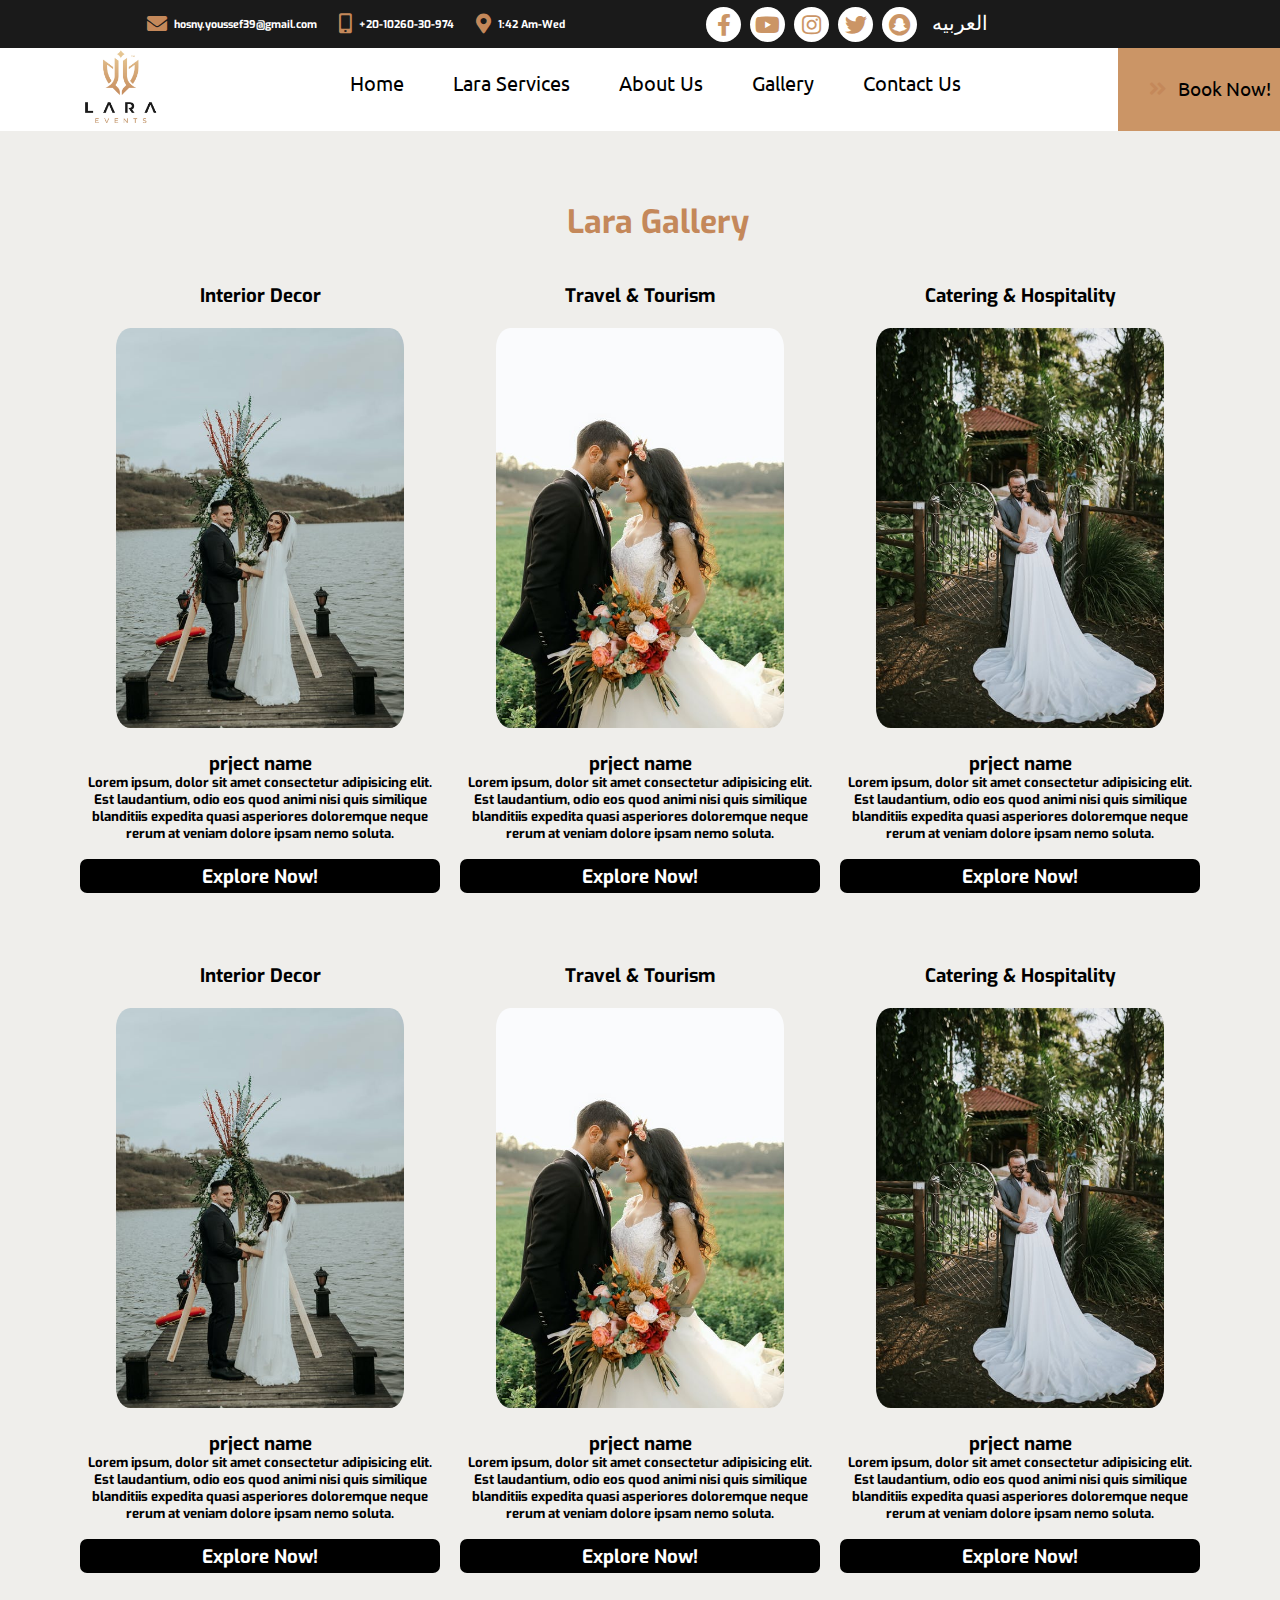
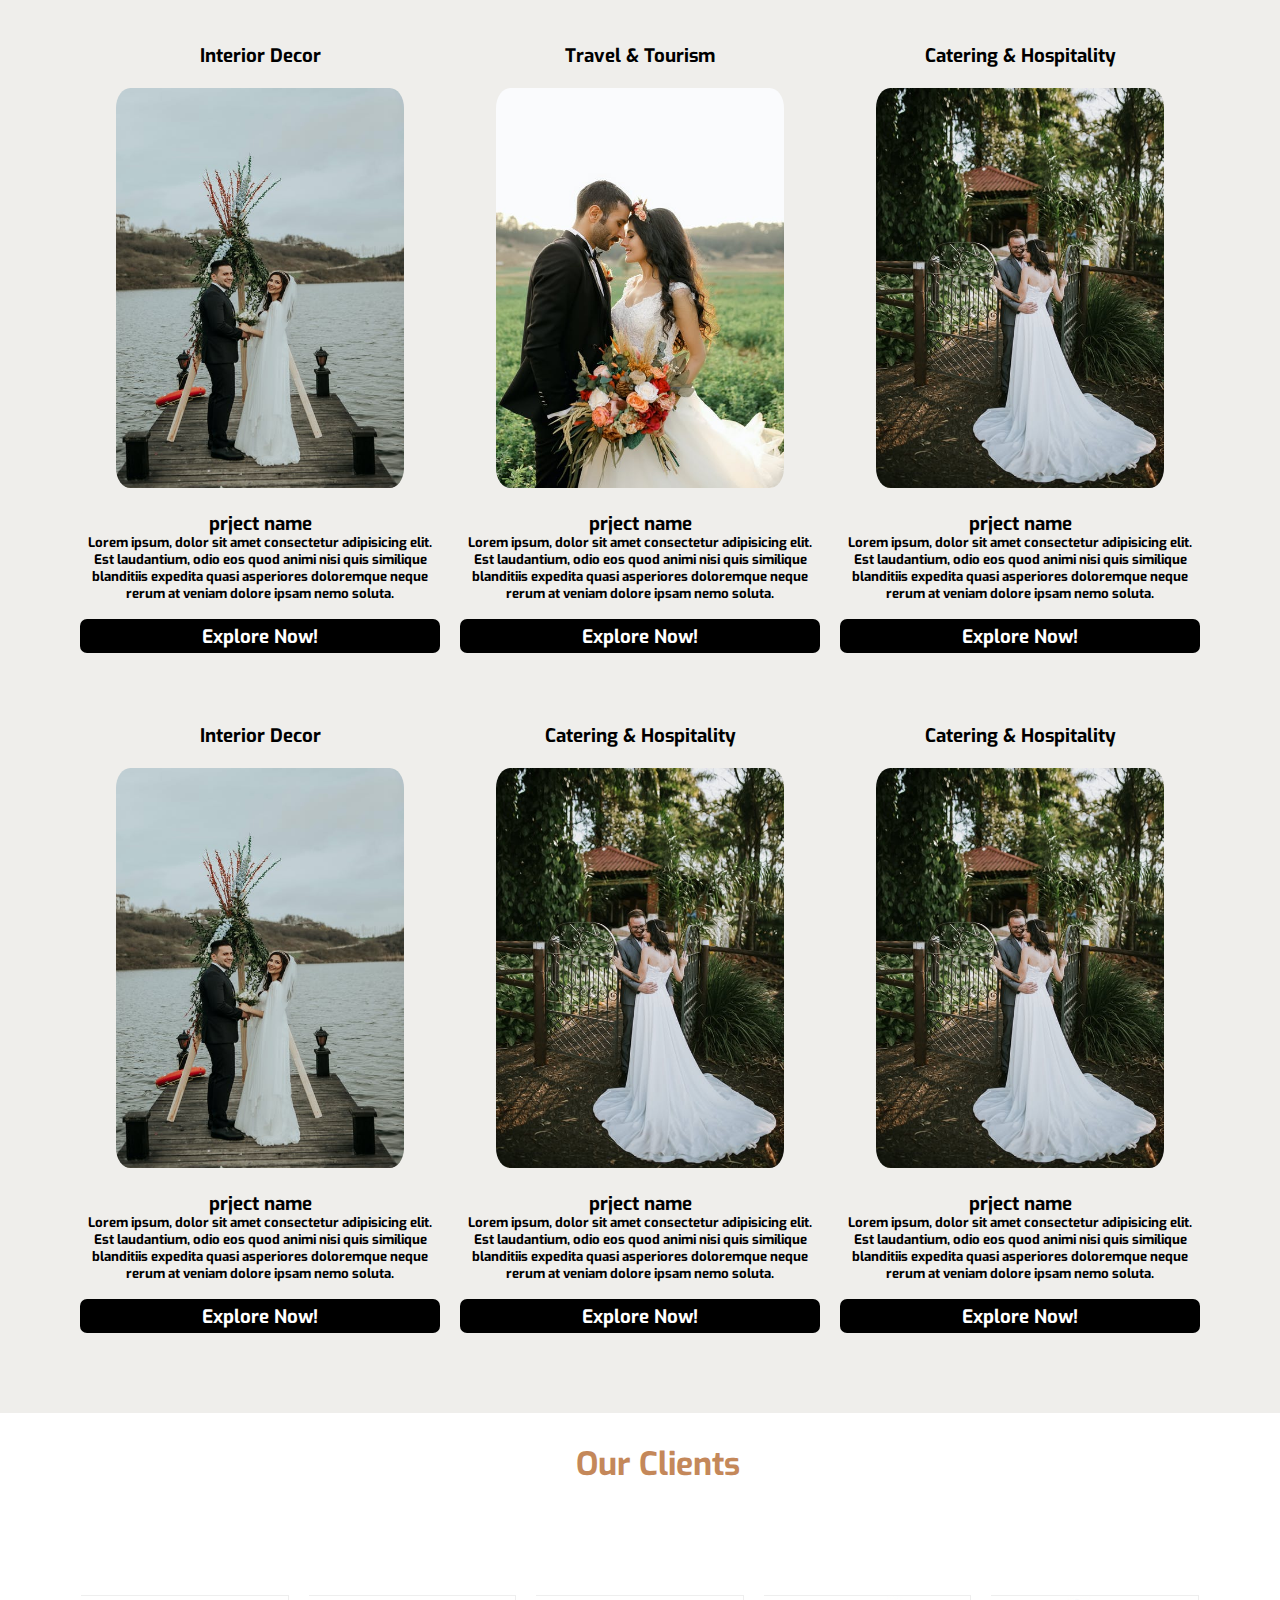
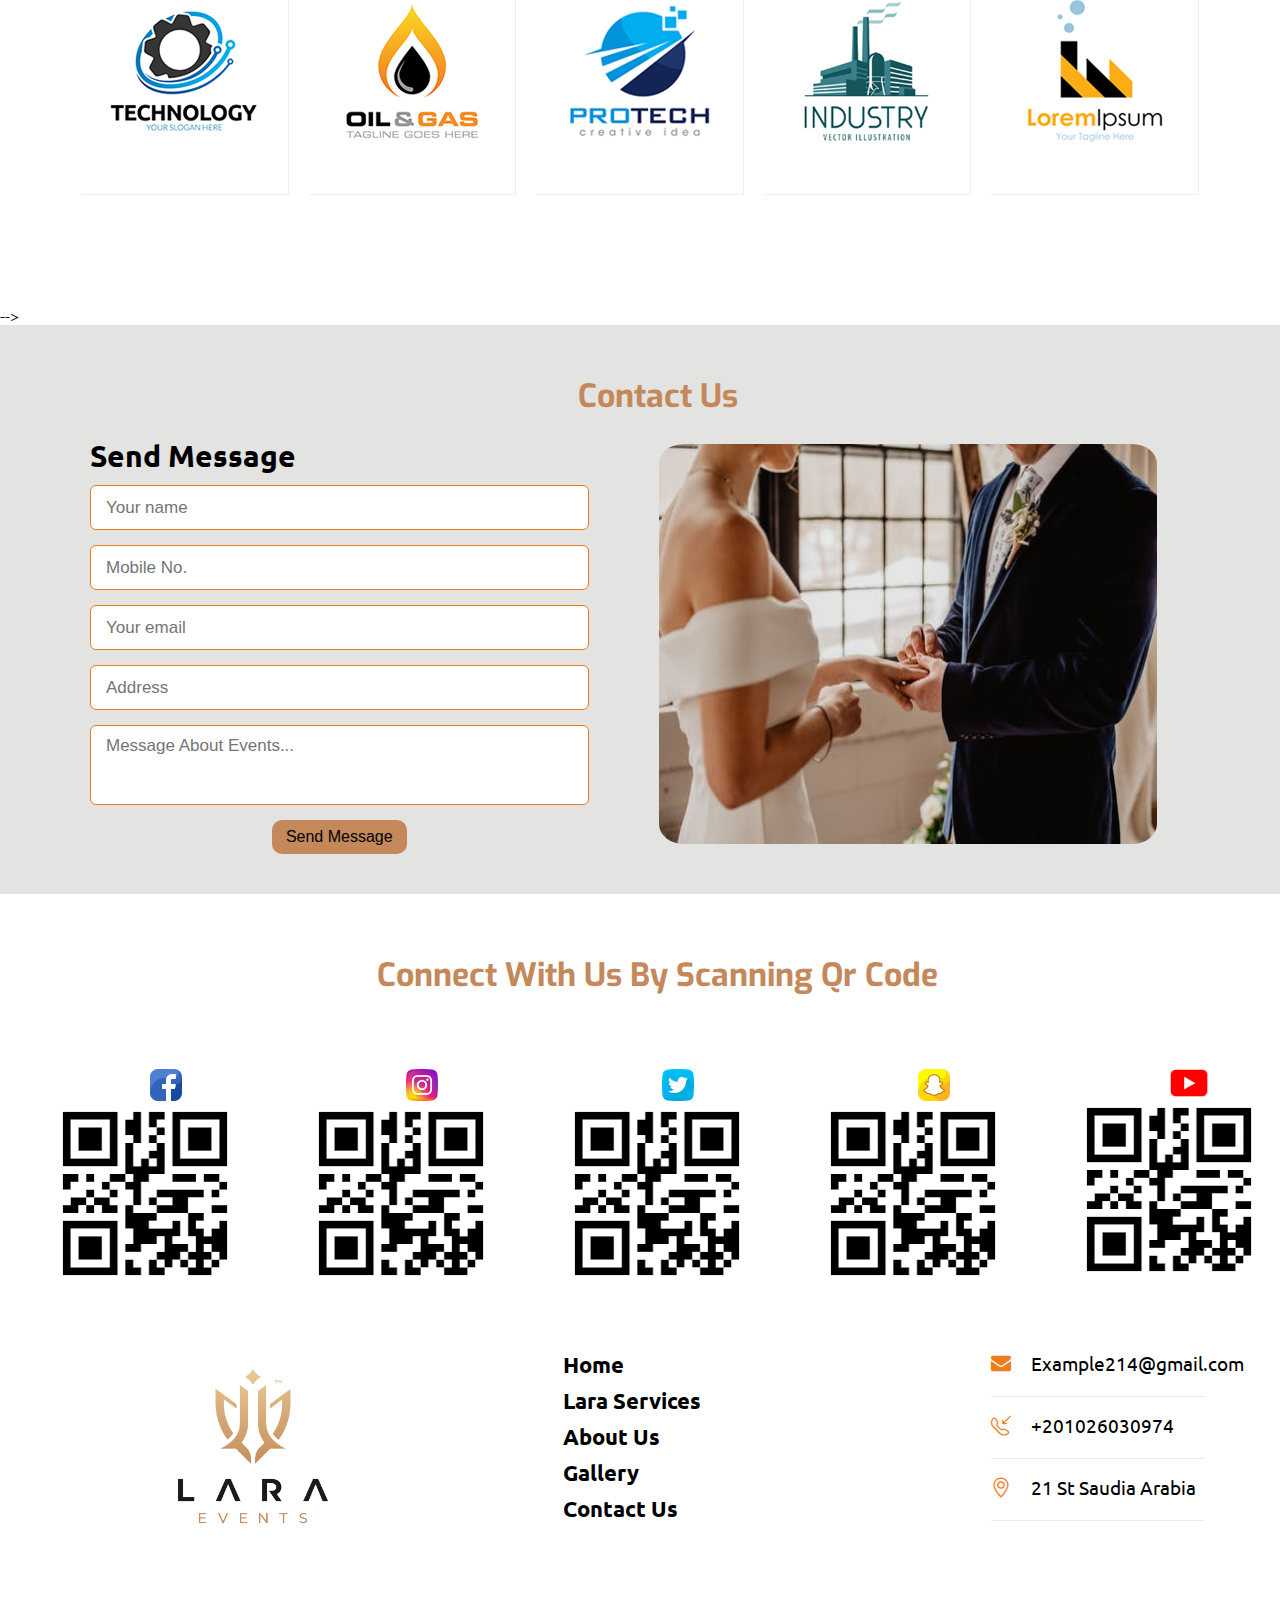
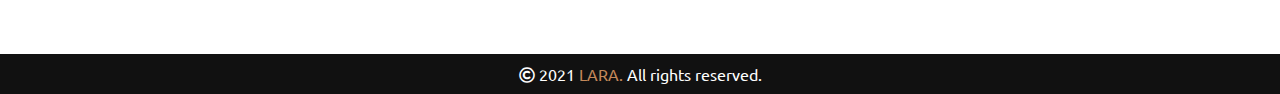
<file: gallery.html>
<!DOCTYPE html>
<html lang="en">

<head>
    <meta charset="UTF-8">

    <meta http-equiv="X-UA-Compatible" content="IE=edge">
    <meta name="viewport" content="width=device-width, initial-scale=1.0">
    <title>LARA</title>
    <!--Style  File-->

    <link rel="preconnect" href="https://fonts.googleapis.com">
    <link rel="preconnect" href="https://fonts.googleapis.com">
    <link rel="preconnect" href="https://fonts.gstatic.com" crossorigin>
    <link href="https://fonts.googleapis.com/css2?family=Exo:ital,wght@0,600;0,700;1,600;1,700&display=swap" rel="stylesheet">
    <link href="https://fonts.googleapis.com/css2?family=Lato:ital,wght@0,400;0,700;0,900;1,300;1,400;1,700;1,900&display=swap" rel="stylesheet">
    <link rel="preconnect" href="https://fonts.googleapis.com">
    <link rel="preconnect" href="https://fonts.gstatic.com" crossorigin>
    <link href="https://fonts.googleapis.com/css2?family=Praise&family=Ubuntu:wght@300&display=swap" rel="stylesheet">
    <link rel="stylesheet" href="css/all.css" />
    <link rel="stylesheet" href="css/icomon.css" />
    <link rel="stylesheet" href="css/flaticon.css" />
    <link rel="stylesheet" href="css/main.min.css" />
    <link rel="stylesheet" href="css/owl.css" />
    <link rel="stylesheet" href="css/style.css">

</head>

<body>


    </div>
    <!-- Mobile Menu -->
    <div class="mobile-menu hide-pc">
        <div class="btnClose icon fa fa-times-circle align-center flex-center"></div>
        <div class="logo features-img ">
            <a href="index.html">
                <img src="images/LARA-03.png" style="height:66px " alt="">
            </a>
        </div>
        <ul class="list-unstyled">
            <li class="has-children">
                <!-- <span class="fa fa-angle-right"></span> -->
                <a href="index.html" class="active">Home</a>
                <!-- <ul class="sub-menu list-unstyled">
                    <li><a href="">Home v1</a></li>
                    <li><a href="">Home v2</a></li>
                    <li><a href="">Home v3</a></li>
                    <li class="has-children">
                        <span class="fa fa-angle-right"></span>
                        <a href="">Home v5</a>
                        <ul class="sub-menu list-unstyled">
                            <li><a href="">Home v1</a></li>
                            <li><a href="">Home v2</a></li>
                        </ul>
                    </li>
                </ul> -->
            </li>
            <li><a href="services.html">Lara Services</a></li>
            <li><a href="#about">About Us</a></li>
            <!-- <li class="has-children">

                <a href="#">Pages</a>
                <ul class="sub-menu list-unstyled">
                    <li><a href="">submenu v1</a></li>
                    <li><a href="">submenu v2</a></li>
                    <li><a href="">submenu v3</a></li>
                    <li class="has-children">
                        <a href="">submenu v5</a>
                    </li>
                </ul>
            </li> -->
            <li>
                <a href="gallery.html">Gallery</a>
            </li>
            <li>
                <a href="#contact">Contact Us</a>
            </li>
        </ul>

        <ul class="mobile-social-icon list-unstyled">
            <li>
                <a class="facebook  flex-center align-center" href=""><i class="fab fa-facebook-f"></i></a>
            </li>
            <li>
                <a class="linkedin  flex-center align-center" href=""><i class="fab fa-twitter"></i></a>
            </li>
            <li>
                <a class="skype  flex-center align-center" href=""><i class="fab fa-youtube"></i></a>
            </li>

            <li>
                <a class="skype  flex-center align-center" href=""><i class="fab fa-instagram"></i></a>
            </li>
        </ul>
    </div>



    <!-- Icon Up Top -->
    <div class="btn-top-scroll before">
        <i class="fa fa-angle-up"></i>
    </div>
    <section class="top-header hide-mobile bg-dark">
        <div class="container-fluid mm overflow-hidden col-sm-0">
            <div class="row">

                <div class="pull-left social-icons col-md-6">



                    <div class="call">
                        <div class="mail">
                            <i class="fas fa-envelope"></i>
                            <h6>hosny.youssef39@gmail.com</h6>
                        </div>
                        <div class="call1">
                            <i class="fas fa-mobile-alt"></i>
                            <h6>+20-10260-30-974</h6>
                        </div>

                        <div class="time">
                            <i class="fas fa-map-marker-alt"></i>
                            <h6>1:42 Am-Wed</h6>
                        </div>
                    </div>
                </div>
                <div class="header-links pull-right" style="margin-right:265px">
                    <ul class="header-links-list list-unstyled flex-start">
                        <li style="font-size:20px ">
                            <a href=" # ">العربيه</a>
                        </li>

                    </ul>
                </div>

                <!-- <div class="pull-right col-md-6 ">
                    <div class="social-icons pull-right ">
                        <a class="facebook before flex-center align-center " href=" ">
                            <img src="images/icons/face.png">
                        </a>
                        <a class="facebook before flex-center align-center " href=" ">
                            <img src="images/icons/twitter.png">
                        </a>
                        <a class="facebook before flex-center align-center " href=" ">
                            <img src="images/i2.png">
                        </a>
                        <a class="facebook before flex-center align-center " href=" ">
                            <img src="images/icons/instagram.png">
                        </a>
                        <a class="facebook before flex-center align-center " href=" ">
                            <img src="images/icons/snapchat.png">
                        </a>

                    </div>

                </div> -->
                <!-- comment -->
                <div class="social-icons pull-right ">
                    <a class="facebook before flex-center align-center" href=""><i class="fab fa-facebook-f"></i></a>
                    <a class="linkedin before flex-center align-center" href=""><i class="fab fa-youtube"></i></a>
                    <a class="skype before flex-center align-center" href=""><i class="fab fa-instagram"></i></a>
                    <a class="twitter before flex-center align-center" href=""><i class="fab fa-twitter"></i></a>
                    <a class="twitter before flex-center align-center" href=""><i class="fab fa-snapchat"></i></a>
                </div>
                <!-- end-comment -->
            </div>
        </div>
    </section>


    <!-- Start Fixed Header -->
    <section class="fixed-header ">
        <div class="container">
            <div class="pull-left ">
                <div class="logo  ">
                    <a href="index.html ">
                        <img src="images/LARA-21.jpg" style="height:80px " alt=" ">
                    </a>
                </div>
            </div>
            <div class="pull-right hide-mobile ">
                <div class="menu flex-1 ">
                    <ul class="list-unstyled flex-start ">
                        <li>
                            <a href="index.html " class="active ">Home</a>
                            <!-- <ul class="sub-menu list-unstyled ">
                                <li><a href=" ">Home v1</a></li>
                                <li><a href=" ">Home v2</a></li>
                                <li><a href=" ">Home v3</a></li>
                                <li>
                                    <a href=" ">Home v5</a>
                                    <i class="fa fa-chevron-right "></i>
                                    <ul class="sub-menu list-unstyled ">
                                        <li><a href=" ">Home v1</a></li>
                                        <li><a href=" ">Home v2</a></li>
                                    </ul>
                                </li>
                            </ul> -->
                        </li>
                        <li><a href="service.html">Lara Services</a></li>
                        <li><a href="#about">About Us</a></li>
                        <li><a href="gallery.html">Gallery</a></li>
                        <li>
                            <a href="#contact">Contact Us</a>
                        </li>
                    </ul>
                </div>
            </div>
            <div class="pull-right hide-pc ">
                <i class="fa fa-bars alighn-center flex-center hide-pc "></i>
            </div>
            <div class="clearfix "></div>
        </div>
    </section>
    <!-- Main Menu -->
    <section class="main-menu ">
        <div class="container-fluid main-menu-container clearfix flex-start ">
            <div class="menu hide-mobile flex-1 ">
                <ul class="list-unstyled flex-start ">
                    <div class="logo ">
                        <a href="index.html ">
                            <img src="images/LARA-21.jpg" style="height:80px " alt=" ">
                        </a>
                    </div>
                    <li>
                        <a href="index.html" class="active ">Home</a>
                        <!-- <ul class="sub-menu list-unstyled ">
                            <li><a href=" ">Home v1</a></li>
                            <li><a href=" ">Home v2</a></li>
                            <li><a href=" ">Home v3</a></li>
                            <li>
                                <a href=" ">Home v5</a>
                                <i class="fa fa-chevron-right "></i>
                                <ul class="sub-menu list-unstyled ">
                                    <li><a href=" ">Home v1</a></li>
                                    <li><a href=" ">Home v2</a></li>
                                </ul>
                            </li>
                        </ul> -->
                    </li>
                    <li>
                        <a href="service.html">Lara Services</a>
                    </li>
                    <li><a href="index.html ">About Us</a></li>
                    <li>
                        <a href="gallery.html ">Gallery</a>
                    </li>
                    <li>
                        <a href="#contact ">Contact Us</a>
                    </li>
                </ul>
            </div>
            <div class="pull-left hide-pc ">
                <i class="fa fa-bars alighn-center flex-center hide-pc "></i>
            </div>

            <div class="btn-text hide-pic">
                <a href="#contact">
                    <i class="left fas fa-angle-double-right"></i> Book Now!
                </a>
            </div>

        </div>
    </section>

   
    </section>
    <!-- gallery -->
    <div class="container-fluid bg-dark text-light" style="padding: 20px ;background-color: #efeeeb;" id="laras">
        <div class="container">
            <div class="row text-warning" style="padding-top: 20px">
                <div class="col-12 d-flex justify-content-center align-items-center">
                    <h4 class="sm-title " style="margin-bottom:30px">Lara Gallery</h4>
                </div>
            </div>
            <div class="row ppp ">
                <div class="col-md-4 col-sm-12 features-img ">
                    <h3 style="text-align: center " class="text-warning ">Interior Decor</h3>
                    <img class="img-thumbnail bg-dark " src="images/nn.jpeg " width="250px " height="250px " style="margin:20px;margin-left: 36px;">
                    <h3 class="text-center pm">prject name

                        <h5>Lorem ipsum, dolor sit amet consectetur adipisicing elit. Est laudantium, odio eos quod animi nisi quis similique blanditiis expedita quasi asperiores doloremque neque rerum at veniam dolore ipsam nemo soluta.

                        </h5>
                        <a href="footer.html" class="hre">
                            <h3 class="text-center" style="background:black;color:white;cursor: pointer;height:29px;padding-top:5px;    margin-bottom: 50px;    padding-bottom: 29px;">Explore Now!</h3>
                        </a>

                    </h3>

                </div>
                <div class="col-md-4 col-sm-12 features-img ">
                    <h3 style="text-align: center " class="text-warning ">Travel & Tourism</h3>
                    <img src="images/pp.jpeg " alt="" class="img-thumbnail bg-dark " width="250px " height="250px " style="margin:20px;margin-left: 36px;">
                    <h3 class="text-center pm">prject name

                        <h5>Lorem ipsum, dolor sit amet consectetur adipisicing elit. Est laudantium, odio eos quod animi nisi quis similique blanditiis expedita quasi asperiores doloremque neque rerum at veniam dolore ipsam nemo soluta.

                        </h5>
                        <a href="footer.html" class="hre">
                            <h3 class="text-center" style="background:black;color:white;cursor: pointer;height:29px;padding-top:5px;    margin-bottom: 50px;    padding-bottom: 29px;">Explore Now!</h3>
                        </a>

                    </h3>



                </div>
                <div class="col-md-4 col-sm-12 features-img ">
                    <h3 style="text-align: center " class="text-warning ">Catering & Hospitality</h3>
                    <img src="images/vvv.jpeg " class="img-thumbnail bg-dark " width="250px " height="250px " style="margin:20px;margin-left: 36px;">
                    <h3 class="text-center pm">prject name

                        <h5>Lorem ipsum, dolor sit amet consectetur adipisicing elit. Est laudantium, odio eos quod animi nisi quis similique blanditiis expedita quasi asperiores doloremque neque rerum at veniam dolore ipsam nemo soluta.

                        </h5>
                        <a href="footer.html" class="hre">
                            <h3 class="text-center" style="background:black;color:white;cursor: pointer;height:29px;padding-top:5px;    margin-bottom: 50px;    padding-bottom: 29px;">Explore Now!</h3>
                        </a>

                    </h3>



                </div>

            </div>
            <div class="row ppp ">
                <div class="col-md-4 col-sm-12 features-img ">
                    <h3 style="text-align: center " class="text-warning ">Interior Decor</h3>
                    <img class="img-thumbnail bg-dark " src="images/nn.jpeg " width="250px " height="250px " style="margin:20px;margin-left: 36px;">
                    <h3 class="text-center pm">prject name

                        <h5>Lorem ipsum, dolor sit amet consectetur adipisicing elit. Est laudantium, odio eos quod animi nisi quis similique blanditiis expedita quasi asperiores doloremque neque rerum at veniam dolore ipsam nemo soluta.

                        </h5>
                        <a href="footer.html" class="hre">
                            <h3 class="text-center" style="background:black;color:white;cursor: pointer;height:29px;padding-top:5px;    margin-bottom: 50px;    padding-bottom: 29px;">Explore Now!</h3>
                        </a>

                    </h3>


                </div>
                <div class="col-md-4 col-sm-12 features-img ">
                    <h3 style="text-align: center " class="text-warning ">Travel & Tourism</h3>
                    <img src="images/pp.jpeg " alt="" class="img-thumbnail bg-dark " width="250px " height="250px " style="margin:20px;margin-left: 36px;">
                    <h3 class="text-center pm">prject name

                        <h5>Lorem ipsum, dolor sit amet consectetur adipisicing elit. Est laudantium, odio eos quod animi nisi quis similique blanditiis expedita quasi asperiores doloremque neque rerum at veniam dolore ipsam nemo soluta.

                        </h5>
                        <a href="footer.html" class="hre">
                            <h3 class="text-center" style="background:black;color:white;cursor: pointer;height:29px;padding-top:5px;    margin-bottom: 50px;    padding-bottom: 29px;">Explore Now!</h3>
                        </a>

                    </h3>





                </div>
                <div class="col-md-4 col-sm-12 features-img ">
                    <h3 style="text-align: center " class="text-warning ">Catering & Hospitality</h3>
                    <img src="images/vvv.jpeg " class="img-thumbnail bg-dark " width="250px " height="250px " style="margin:20px;margin-left: 36px;">
                    <h3 class="text-center pm">prject name

                        <h5>Lorem ipsum, dolor sit amet consectetur adipisicing elit. Est laudantium, odio eos quod animi nisi quis similique blanditiis expedita quasi asperiores doloremque neque rerum at veniam dolore ipsam nemo soluta.

                        </h5>
                        <a href="footer.html" class="hre">
                            <h3 class="text-center" style="background:black;color:white;cursor: pointer;height:29px;padding-top:5px;    margin-bottom: 50px;    padding-bottom: 29px;">Explore Now!</h3>
                        </a>

                    </h3>


                </div>

            </div>
            <div class="row ppp ">
                <div class="col-md-4 col-sm-12 features-img ">
                    <h3 style="text-align: center " class="text-warning ">Interior Decor</h3>
                    <img class="img-thumbnail bg-dark " src="images/nn.jpeg " width="250px " height="250px " style="margin:20px;margin-left: 36px;">
                    <h3 class="text-center pm">prject name

                        <h5>Lorem ipsum, dolor sit amet consectetur adipisicing elit. Est laudantium, odio eos quod animi nisi quis similique blanditiis expedita quasi asperiores doloremque neque rerum at veniam dolore ipsam nemo soluta.

                        </h5>
                        <a href="footer.html" class="hre">
                            <h3 class="text-center" style="background:black;color:white;cursor: pointer;height:29px;padding-top:5px;    margin-bottom: 50px;    padding-bottom: 29px;">Explore Now!</h3>
                        </a>

                    </h3>


                </div>
                <div class="col-md-4 col-sm-12 features-img ">
                    <h3 style="text-align: center " class="text-warning ">Travel & Tourism</h3>
                    <img src="images/pp.jpeg " alt="" class="img-thumbnail bg-dark " width="250px " height="250px " style="margin:20px;margin-left: 36px;">
                    <h3 class="text-center pm">prject name

                        <h5>Lorem ipsum, dolor sit amet consectetur adipisicing elit. Est laudantium, odio eos quod animi nisi quis similique blanditiis expedita quasi asperiores doloremque neque rerum at veniam dolore ipsam nemo soluta.

                        </h5>
                        <a href="footer.html" class="hre">
                            <h3 class="text-center" style="background:black;color:white;cursor: pointer;height:29px;padding-top:5px;    margin-bottom: 50px;    padding-bottom: 29px;">Explore Now!</h3>
                        </a>

                    </h3>




                </div>
                <div class="col-md-4 col-sm-12 features-img ">
                    <h3 style="text-align: center " class="text-warning ">Catering & Hospitality</h3>
                    <img src="images/vvv.jpeg " class="img-thumbnail bg-dark " width="250px " height="250px " style="margin:20px;margin-left: 36px;">
                    <h3 class="text-center pm">prject name

                        <h5>Lorem ipsum, dolor sit amet consectetur adipisicing elit. Est laudantium, odio eos quod animi nisi quis similique blanditiis expedita quasi asperiores doloremque neque rerum at veniam dolore ipsam nemo soluta.

                        </h5>
                        <a href="footer.html" class="hre">
                            <h3 class="text-center" style="background:black;color:white;cursor: pointer;height:29px;padding-top:5px;    margin-bottom: 50px;    padding-bottom: 29px;">Explore Now!</h3>
                        </a>

                    </h3>



                </div>

            </div>
            <div class="row ppp ">
                <div class="col-md-4 col-sm-12 features-img ">
                    <h3 style="text-align: center " class="text-warning ">Interior Decor</h3>
                    <img class="img-thumbnail bg-dark " src="images/nn.jpeg " width="250px " height="250px " style="margin:20px;margin-left: 36px;">
                    <h3 class="text-center pm">prject name

                        <h5>Lorem ipsum, dolor sit amet consectetur adipisicing elit. Est laudantium, odio eos quod animi nisi quis similique blanditiis expedita quasi asperiores doloremque neque rerum at veniam dolore ipsam nemo soluta.

                        </h5>
                        <a href="footer.html" class="hre">
                            <h3 class="text-center" style="background:black;color:white;cursor: pointer;height:29px;padding-top:5px;margin-bottom: 50px;    padding-bottom: 29px;">Explore Now!</h3>
                        </a>

                    </h3>


                </div>
                <div class="col-md-4 col-sm-12 features-img ">
                    <h3 style="text-align: center " class="text-warning ">Catering & Hospitality</h3>
                    <img src="images/vvv.jpeg " class="img-thumbnail bg-dark " width="250px " height="250px " style="margin:20px;margin-left: 36px;">
                    <h3 class="text-center pm">prject name

                        <h5>Lorem ipsum, dolor sit amet consectetur adipisicing elit. Est laudantium, odio eos quod animi nisi quis similique blanditiis expedita quasi asperiores doloremque neque rerum at veniam dolore ipsam nemo soluta.

                        </h5>
                        <a href="footer.html" class="hre">
                            <h3 class="text-center " style="background:black;color:white;cursor: pointer;height:29px;padding-top:5px;margin-bottom: 50px;    padding-bottom: 29px;">Explore Now!</h3>
                        </a>

                    </h3>



                </div>
                <div class="col-md-4 col-sm-12 features-img ">
                    <h3 style="text-align: center " class="text-warning ">Catering & Hospitality</h3>
                    <img src="images/vvv.jpeg " class="img-thumbnail bg-dark " width="250px " height="250px " style="margin:20px;margin-left: 36px;">
                    <h3 class="text-center pm">prject name

                        <h5>Lorem ipsum, dolor sit amet consectetur adipisicing elit. Est laudantium, odio eos quod animi nisi quis similique blanditiis expedita quasi asperiores doloremque neque rerum at veniam dolore ipsam nemo soluta.

                        </h5>
                        <a href="footer.html" class="hre">
                            <h3 class="text-center" style="background:black;color:white;cursor: pointer;height:29px;padding-top:5px;margin-bottom: 50px;    padding-bottom: 29px;">Explore Now!</h3>
                        </a>

                    </h3>



                </div>

            </div>

        </div>
    </div>



   

    <!-- Start Partner Slider -->
    <div class="container">
        <h4 class="sm-title before mmm">Our Clients</h4>
        <section class="partner-slider text-center container ">



            <div class="partner-item ">
                <img src="images/brand/1.jpg " alt=" ">
            </div>

            <div class="partner-item ">
                <img src="images/brand/2.jpg " alt=" ">
            </div>

            <div class="partner-item ">
                <img src="images/brand/3.jpg " alt=" ">
            </div>

            <div class="partner-item ">
                <img src="images/brand/4.jpg " alt=" ">
            </div>

            <div class="partner-item ">
                <img src="images/brand/5.jpg " alt=" ">
            </div>

    </div>
    </section>
    </div>


   

       </footer> -->
    <div class="container-fluid" style="background: #B4B2B15E;" id="contact">
        <div class="container">
            <section4 class="contact" id="contact" style="margin:20px">
                <div class="max-width">
                    <h4 class="sm-title  mmm">Contact Us</h4>
                    <div class="contact-content " style="display:inline-flex">

                        <div class="column right  ">
                            <div class="text">Send Message</div>
                            <form action="#">
                                <div class="fields" style="display:inline;">
                                    <div class="field name">
                                        <input type="text" placeholder="Your name " required>

                                    </div>
                                    <div class="field phone" style="position:relative">
                                        <input type="phone" placeholder="Mobile No." required style="position:absolute;">

                                    </div>
                                    <div class="field email">
                                        <input type="email" placeholder="Your email" required>
                                    </div>


                                </div>
                                <div class="field ">
                                    <input type="text" placeholder="Address" required>
                                </div>
                                <div class="field textarea">
                                    <textarea cols="30" rows="10" placeholder="Message About Events..." required></textarea>
                                </div>

                                <a href="# " class="flex-center align-center ">
                                    <span>Send Message</span>
                                </a>

                            </form>

                        </div>
                        <div class="column left features-img " style="margin:auto">
                            <img src="images/sss.jpeg" alt="" style="width:710px">
                        </div>

                    </div>
                </div>

            </section4>
        </div>

    </div>
    <!-- qr -->
   <!-- qr -->
   <div class="container-fluid">
    <div class="main-footer " style="margin:30px 0px">
        <h4 class="sm-title  mmm">Connect With Us By Scanning Qr Code</h4>
        <div class=" flex-center ">
            <!-- icons -->


            <div class="col-2 col-sm-6 col-md-6 mt-5-footer-sec ">
                <div class="contact-footer " style="padding-top:73px;margin-left:34px">

                    <img src="images/icons/face.png" alt="" style="width:32px;margin-left:95px">
                    <img src="images/qr1.png" alt="">

                </div>
            </div>
            <div class="col-2 col-sm-6 col-md-6 mt-5-footer-sec ">

                <div class="contact-footer " style="padding-top:73px;margin-left:34px">
                    <a href=""> <img src="images/icons/instagram.png" alt="" style="width:32px;margin-left:95px"></a>
                    <img src="images/qr1.png" alt="">
                </div>
            </div>
            <div class="col-2 col-sm-6 col-md-6 mt-5-footer-sec ">
                <div class="contact-footer " style="padding-top:73px;margin-left:34px">
                    <a href=""> <img src="images/icons/twitter.png" alt="" style="width:32px;margin-left:95px"></a>
                    <img src="images/qr1.png" alt="">
                </div>
            </div>
            <div class="col-2 col-sm-6 col-md-6 mt-5-footer-sec ">
                <div class="contact-footer " style="padding-top:73px;margin-left:34px">
                    <a href=""> <img src="images/icons/snapchat.png" alt="" style="width:32px;margin-left:95px"></a>
                    <img src="images/qr1.png" alt="">
                </div>
            </div>
            <div class="col-2 col-sm-6 col-md-6 mt-5-footer-sec ">
                <div class="contact-footer " style="padding-top:73px;margin-left:34px">
                    <a href=""><img src="images/u.png" alt="" style="width:50px;margin-left:85px"></a>
                    <img src="images/qr1.png" alt="">
                </div>
            </div>

            <div class="col-3 col-sm-12 col-md-12 pull-left ">
                <div class="main-footer-left ">
                    <div class="img-logo-footer">
                        <img class="photo8" src="images/pp0.png " alt=" ">
                    </div>
                    <!-- <p class="content-footer ">
                    Significantly pushed und the frugal lemur one and meretricious lucrative inside before swept magnificently expand our Industries via. Lorem ipsum dolor sit amet adipscing.
                </p>
                <h4 class="connect-footer ">Connect With Us</h4>
                <div class="social-icons footer-social-icon ">
                    <a class="facebook before flex-center align-center " href=" "><i class="fab fa-facebook-f "></i></a>
                    <a class="linkedin before flex-center align-center " href=" "><i class="fab fa-linkedin-in "></i></a>
                    <a class="skype before flex-center align-center " href=" "><i class="fab fa-skype "></i></a>
                    <a class="twitter before flex-center align-center " href=" "><i class="fab fa-twitter "></i></a>
                </div>-->
                </div>
            </div>
            <div class="col-8 col-md-4 col-sm-6 pull-right ">
                <div class=" flex-center ">
                    <div class="col-4 col-sm-6 col-md-6 mt-5-footer-sec " style="margin-left:70px">
                        <div class="our-industry ">

                            <ul class="footer-menu-list list-unstyled "style="width:max-content">
                                <li class=" "><a href=" ">Home</a></li>
                                <li class=" "><a href=" ">Lara Services</a></li>
                                <li class=" ">
                                    <a href=" "> About Us</a>
                                </li>
                                <li class=" "><a href=" ">Gallery</a></li>
                                <li class=" ">
                                    <a href=" ">Contact Us</a
                            ></li>
                       
                            </ul>
                        </div>
                    </div>
                    <!-- <div class="col-4 col-sm-6 col-md-6 mt-5-footer-sec ">
                    <div class="about-footer ">
                        <h2 class="sm-title ">About Erdunt</h2>
                        <ul class="footer-menu-list ">
                            <li class=" "><a href=" ">About Us</a></li>
                                <li class=" "><a href=" ">Faqs</a></li>
                                <li class=" "><a href=" ">Our Team</a></li>
                                <li class=" "><a href=" ">Testimonials</a></li>
                                <li class=" "><a href=" ">News List View</a></li>
                                <li class=" "><a href=" ">Contact</a></li>
                            </ul>
                        </div>
                    </div> -->
                    <div class="col-3 col-sm-12 col-md-6 mt-5-footer-sec ">
                        <div class="contact-footer " style="padding-top:44px">

                            <ul class="list-unstyled menu-contact-us clr1 ">
                                <li><span class="flaticon-envelope clr1 "></span>Example214@gmail.com</li>
                                <li><span class="flaticon-incoming-call clr1 "></span>+201026030974</li>
                                <li><span class="flaticon-placeholder clr1 "></span>21 St Saudia Arabia</li>


                            </ul>
                        </div>
                    </div>
                </div>
            </div>
        </div>
    </div>
</div>


    <!-- section footer start -->

    <footer>
        <span>
            <span class="far fa-copyright"></span> 2021 <a href="#">LARA.</a> All rights reserved.
        </span>
    </footer>

    <!--Scripts File-->
    <script src="https://code.jquery.com/jquery-3.6.0.min.js " integrity="sha256-/xUj+3OJU5yExlq6GSYGSHk7tPXikynS7ogEvDej/m4=" crossorigin=" anonymous "></script>
    <script src="js/owl.carousel.min.js "></script>
    <script src="js/main.js "></script>
</body>

</html>
</file>
<file: css/icomon.css>
@font-face {
    font-family: 'icomoon';
    src:  url('../fonts/icomoon.eot?vdw2jk');
    src:  url('../fonts/icomoon.eot?vdw2jk#iefix') format('embedded-opentype'),
      url('../fonts/icomoon.ttf?vdw2jk') format('truetype'),
      url('../fonts/icomoon.woff?vdw2jk') format('woff'),
      url('../fonts/icomoon.svg?vdw2jk#icomoon') format('svg');
    font-weight: normal;
    font-style: normal;
  }
  
  [class^="icon-"], [class*=" icon-"] {
    /* use !important to prevent issues with browser extensions that change fonts */
    font-family: 'icomoon' !important;
    speak: none;
    font-style: normal;
    font-weight: normal;
    font-variant: normal;
    text-transform: none;
    line-height: 1;
  
    /* Better Font Rendering =========== */
    -webkit-font-smoothing: antialiased;
    -moz-osx-font-smoothing: grayscale;
  }
  
  
  
  
  
  
  
  
  
  
  .icon-arrow:before {
    content: "\e900";
  }
  .icon-chat:before {
    content: "\e901";
  }
  .icon-factory .path1:before {
    content: "\e902";
    color: rgb(255, 199, 59);
  }
  .icon-factory .path2:before {
    content: "\e903";
    margin-left: -1em;
    color: rgb(255, 167, 62);
  }
  .icon-factory .path3:before {
    content: "\e904";
    margin-left: -1em;
    color: rgb(212, 239, 255);
  }
  .icon-factory .path4:before {
    content: "\e905";
    margin-left: -1em;
    color: rgb(183, 212, 226);
  }
  .icon-factory .path5:before {
    content: "\e906";
    margin-left: -1em;
    color: rgb(255, 90, 57);
  }
  .icon-factory .path6:before {
    content: "\e907";
    margin-left: -1em;
    color: rgb(255, 39, 39);
  }
  .icon-factory .path7:before {
    content: "\e908";
    margin-left: -1em;
    color: rgb(54, 76, 89);
  }
  .icon-factory .path8:before {
    content: "\e909";
    margin-left: -1em;
    color: rgb(212, 239, 255);
  }
  .icon-factory .path9:before {
    content: "\e90a";
    margin-left: -1em;
    color: rgb(183, 212, 226);
  }
  .icon-factory .path10:before {
    content: "\e90b";
    margin-left: -1em;
    color: rgb(255, 90, 57);
  }
  .icon-factory .path11:before {
    content: "\e90c";
    margin-left: -1em;
    color: rgb(255, 39, 39);
  }
  .icon-factory .path12:before {
    content: "\e90d";
    margin-left: -1em;
    color: rgb(54, 76, 89);
  }
  .icon-factory .path13:before {
    content: "\e90e";
    margin-left: -1em;
    color: rgb(102, 143, 163);
  }
  .icon-factory .path14:before {
    content: "\e90f";
    margin-left: -1em;
    color: rgb(54, 76, 89);
  }
  .icon-factory .path15:before {
    content: "\e910";
    margin-left: -1em;
    color: rgb(212, 239, 255);
  }
  .icon-factory .path16:before {
    content: "\e911";
    margin-left: -1em;
    color: rgb(212, 239, 255);
  }
  .icon-factory .path17:before {
    content: "\e912";
    margin-left: -1em;
    color: rgb(102, 143, 163);
  }
  .icon-factory .path18:before {
    content: "\e913";
    margin-left: -1em;
    color: rgb(212, 239, 255);
  }
  .icon-factory .path19:before {
    content: "\e914";
    margin-left: -1em;
    color: rgb(212, 239, 255);
  }
  .icon-factory .path20:before {
    content: "\e915";
    margin-left: -1em;
    color: rgb(102, 143, 163);
  }
  .icon-factory .path21:before {
    content: "\e916";
    margin-left: -1em;
    color: rgb(212, 239, 255);
  }
  .icon-factory .path22:before {
    content: "\e917";
    margin-left: -1em;
    color: rgb(212, 239, 255);
  }
  .icon-factory .path23:before {
    content: "\e918";
    margin-left: -1em;
    color: rgb(102, 143, 163);
  }
  .icon-factory .path24:before {
    content: "\e919";
    margin-left: -1em;
    color: rgb(212, 239, 255);
  }
  .icon-factory .path25:before {
    content: "\e91a";
    margin-left: -1em;
    color: rgb(212, 239, 255);
  }
  .icon-factory .path26:before {
    content: "\e91b";
    margin-left: -1em;
    color: rgb(102, 143, 163);
  }
  .icon-factory .path27:before {
    content: "\e91c";
    margin-left: -1em;
    color: rgb(183, 212, 226);
  }
  .icon-factory .path28:before {
    content: "\e91d";
    margin-left: -1em;
    color: rgb(183, 212, 226);
  }
  .icon-factory .path29:before {
    content: "\e91e";
    margin-left: -1em;
    color: rgb(183, 212, 226);
  }
  .icon-factory .path30:before {
    content: "\e91f";
    margin-left: -1em;
    color: rgb(183, 212, 226);
  }
  .icon-factory .path31:before {
    content: "\e920";
    margin-left: -1em;
    color: rgb(255, 90, 57);
  }
  .icon-factory .path32:before {
    content: "\e921";
    margin-left: -1em;
    color: rgb(255, 39, 39);
  }
  .icon-factory .path33:before {
    content: "\e922";
    margin-left: -1em;
    color: rgb(102, 143, 163);
  }
  .icon-factory .path34:before {
    content: "\e923";
    margin-left: -1em;
    color: rgb(212, 239, 255);
  }
  .icon-factory .path35:before {
    content: "\e924";
    margin-left: -1em;
    color: rgb(212, 239, 255);
  }
  .icon-factory .path36:before {
    content: "\e925";
    margin-left: -1em;
    color: rgb(212, 239, 255);
  }
  .icon-factory .path37:before {
    content: "\e926";
    margin-left: -1em;
    color: rgb(212, 239, 255);
  }
  .icon-factory .path38:before {
    content: "\e927";
    margin-left: -1em;
    color: rgb(212, 239, 255);
  }
  .icon-factory .path39:before {
    content: "\e928";
    margin-left: -1em;
    color: rgb(212, 239, 255);
  }
  .icon-factory .path40:before {
    content: "\e929";
    margin-left: -1em;
    color: rgb(212, 239, 255);
  }
  .icon-factory .path41:before {
    content: "\e92a";
    margin-left: -1em;
    color: rgb(212, 239, 255);
  }
  .icon-factory .path42:before {
    content: "\e92b";
    margin-left: -1em;
    color: rgb(212, 239, 255);
  }
  .icon-factory .path43:before {
    content: "\e92c";
    margin-left: -1em;
    color: rgb(212, 239, 255);
  }
  .icon-factory .path44:before {
    content: "\e92d";
    margin-left: -1em;
    color: rgb(212, 239, 255);
  }
  .icon-factory .path45:before {
    content: "\e92e";
    margin-left: -1em;
    color: rgb(212, 239, 255);
  }
  .icon-factory .path46:before {
    content: "\e92f";
    margin-left: -1em;
    color: rgb(212, 239, 255);
  }
  .icon-factory .path47:before {
    content: "\e930";
    margin-left: -1em;
    color: rgb(212, 239, 255);
  }
  .icon-factory .path48:before {
    content: "\e931";
    margin-left: -1em;
    color: rgb(212, 239, 255);
  }
  .icon-factory .path49:before {
    content: "\e932";
    margin-left: -1em;
    color: rgb(212, 239, 255);
  }
  .icon-factory .path50:before {
    content: "\e933";
    margin-left: -1em;
    color: rgb(183, 212, 226);
  }
  .icon-factory .path51:before {
    content: "\e934";
    margin-left: -1em;
    color: rgb(183, 212, 226);
  }
  .icon-factory .path52:before {
    content: "\e935";
    margin-left: -1em;
    color: rgb(54, 76, 89);
  }
  .icon-factory .path53:before {
    content: "\e936";
    margin-left: -1em;
    color: rgb(54, 76, 89);
  }
  .icon-icon-1:before {
    content: "\e937";
  }
  .icon-icon-2:before {
    content: "\e938";
  }
  .icon-icon-3:before {
    content: "\e939";
  }
  .icon-icon-4:before {
    content: "\e93a";
  }
  .icon-icon-5:before {
    content: "\e93b";
  }
  .icon-icon-6:before {
    content: "\e93c";
  }
  .icon-icon-7:before {
    content: "\e93d";
  }
  .icon-icon-8:before {
    content: "\e93e";
  }
  .icon-icon-9:before {
    content: "\e93f";
  }
  .icon-icon-10:before {
    content: "\e940";
  }
  .icon-icon-11:before {
    content: "\e941";
  }
  .icon-icon-12:before {
    content: "\e942";
  }
  .icon-icon-13:before {
    content: "\e943";
  }
  .icon-icon-14:before {
    content: "\e944";
  }
  .icon-icon-15:before {
    content: "\e945";
  }
  .icon-icon-16:before {
    content: "\e946";
  }
  .icon-icon-17:before {
    content: "\e947";
  }
  .icon-icon-18:before {
    content: "\e948";
  }
  .icon-icon-19 .path1:before {
    content: "\e949";
    color: rgb(236, 125, 27);
  }
  .icon-icon-19 .path2:before {
    content: "\e94a";
    margin-left: -1em;
    color: rgb(39, 57, 167);
  }
  .icon-icon-19 .path3:before {
    content: "\e94b";
    margin-left: -1em;
    color: rgb(39, 57, 167);
  }
  .icon-icon-20:before {
    content: "\e94c";
  }
  .icon-icon-21:before {
    content: "\e94d";
  }
  .icon-icon-22:before {
    content: "\e94e";
  }
  .icon-icon-23:before {
    content: "\e94f";
  }
  .icon-icon-24:before {
    content: "\e950";
  }
  .icon-icon-25:before {
    content: "\e951";
  }
  .icon-icon-26:before {
    content: "\e952";
  }
  .icon-icon-27:before {
    content: "\e953";
  }
  .icon-icon-28:before {
    content: "\e954";
  }
  .icon-icon-29:before {
    content: "\e955";
  }
  .icon-icon-30:before {
    content: "\e956";
  }
  .icon-icon-31:before {
    content: "\e957";
  }
  .icon-icon-32 .path1:before {
    content: "\e958";
    color: rgb(59, 169, 253);
  }
  .icon-icon-32 .path2:before {
    content: "\e959";
    margin-left: -1em;
    color: rgb(59, 169, 253);
  }
  .icon-icon-32 .path3:before {
    content: "\e95a";
    margin-left: -1em;
    color: rgb(59, 169, 253);
  }
  .icon-icon-32 .path4:before {
    content: "\e95b";
    margin-left: -1em;
    color: rgb(59, 169, 253);
  }
  .icon-icon-32 .path5:before {
    content: "\e95c";
    margin-left: -1em;
    color: rgb(5, 23, 32);
  }
  .icon-icon-32 .path6:before {
    content: "\e95d";
    margin-left: -1em;
    color: rgb(5, 23, 32);
  }
  .icon-icon-32 .path7:before {
    content: "\e95e";
    margin-left: -1em;
    color: rgb(5, 23, 32);
  }
  .icon-icon-32 .path8:before {
    content: "\e95f";
    margin-left: -1em;
    color: rgb(5, 23, 32);
  }
  .icon-icon-33 .path1:before {
    content: "\e960";
    color: rgb(83, 121, 128);
  }
  .icon-icon-33 .path2:before {
    content: "\e961";
    margin-left: -1em;
    color: rgb(56, 91, 96);
  }
  .icon-icon-33 .path3:before {
    content: "\e962";
    margin-left: -1em;
    color: rgb(234, 234, 240);
  }
  .icon-icon-33 .path4:before {
    content: "\e963";
    margin-left: -1em;
    color: rgb(154, 219, 7);
  }
  .icon-icon-33 .path5:before {
    content: "\e964";
    margin-left: -1em;
    color: rgb(216, 216, 216);
  }
  .icon-icon-33 .path6:before {
    content: "\e965";
    margin-left: -1em;
    color: rgb(83, 121, 128);
  }
  .icon-icon-33 .path7:before {
    content: "\e966";
    margin-left: -1em;
    color: rgb(234, 234, 240);
  }
  .icon-icon-33 .path8:before {
    content: "\e967";
    margin-left: -1em;
    color: rgb(216, 216, 216);
  }
  .icon-icon-33 .path9:before {
    content: "\e968";
    margin-left: -1em;
    color: rgb(56, 91, 96);
  }
  .icon-icon-33 .path10:before {
    content: "\e969";
    margin-left: -1em;
    color: rgb(148, 198, 0);
  }
  .icon-icon-33 .path11:before {
    content: "\e96a";
    margin-left: -1em;
    color: rgb(148, 198, 0);
  }
  .icon-icon-33 .path12:before {
    content: "\e96b";
    margin-left: -1em;
    color: rgb(148, 198, 0);
  }
  .icon-icon-33 .path13:before {
    content: "\e96c";
    margin-left: -1em;
    color: rgb(5, 23, 32);
  }
  .icon-icon-33 .path14:before {
    content: "\e96d";
    margin-left: -1em;
    color: rgb(5, 23, 32);
  }
  .icon-icon-33 .path15:before {
    content: "\e96e";
    margin-left: -1em;
    color: rgb(5, 23, 32);
  }
  .icon-icon-33 .path16:before {
    content: "\e96f";
    margin-left: -1em;
    color: rgb(5, 23, 32);
  }
  .icon-icon-33 .path17:before {
    content: "\e970";
    margin-left: -1em;
    color: rgb(5, 23, 32);
  }
  .icon-icon-33 .path18:before {
    content: "\e971";
    margin-left: -1em;
    color: rgb(5, 23, 32);
  }
  .icon-icon-33 .path19:before {
    content: "\e972";
    margin-left: -1em;
    color: rgb(5, 23, 32);
  }
  .icon-icon-34 .path1:before {
    content: "\e973";
    color: rgb(59, 169, 253);
  }
  .icon-icon-34 .path2:before {
    content: "\e974";
    margin-left: -1em;
    color: rgb(59, 169, 253);
  }
  .icon-icon-34 .path3:before {
    content: "\e975";
    margin-left: -1em;
    color: rgb(234, 234, 240);
  }
  .icon-icon-34 .path4:before {
    content: "\e976";
    margin-left: -1em;
    color: rgb(14, 139, 206);
  }
  .icon-icon-34 .path5:before {
    content: "\e977";
    margin-left: -1em;
    color: rgb(59, 169, 253);
  }
  .icon-icon-34 .path6:before {
    content: "\e978";
    margin-left: -1em;
    color: rgb(234, 234, 240);
  }
  .icon-icon-34 .path7:before {
    content: "\e979";
    margin-left: -1em;
    color: rgb(247, 80, 47);
  }
  .icon-icon-34 .path8:before {
    content: "\e97a";
    margin-left: -1em;
    color: rgb(216, 216, 216);
  }
  .icon-icon-34 .path9:before {
    content: "\e97b";
    margin-left: -1em;
    color: rgb(59, 169, 253);
  }
  .icon-icon-34 .path10:before {
    content: "\e97c";
    margin-left: -1em;
    color: rgb(5, 23, 32);
  }
  .icon-icon-34 .path11:before {
    content: "\e97d";
    margin-left: -1em;
    color: rgb(5, 23, 32);
  }
  .icon-icon-34 .path12:before {
    content: "\e97e";
    margin-left: -1em;
    color: rgb(5, 23, 32);
  }
  .icon-icon-34 .path13:before {
    content: "\e97f";
    margin-left: -1em;
    color: rgb(5, 23, 32);
  }
  .icon-icon-34 .path14:before {
    content: "\e980";
    margin-left: -1em;
    color: rgb(5, 23, 32);
  }
  .icon-icon-34 .path15:before {
    content: "\e981";
    margin-left: -1em;
    color: rgb(5, 23, 32);
  }
  .icon-icon-34 .path16:before {
    content: "\e982";
    margin-left: -1em;
    color: rgb(5, 23, 32);
  }
  .icon-icon-34 .path17:before {
    content: "\e983";
    margin-left: -1em;
    color: rgb(5, 23, 32);
  }
  .icon-icon-35 .path1:before {
    content: "\e984";
    color: rgb(234, 234, 240);
  }
  .icon-icon-35 .path2:before {
    content: "\e985";
    margin-left: -1em;
    color: rgb(83, 121, 128);
  }
  .icon-icon-35 .path3:before {
    content: "\e986";
    margin-left: -1em;
    color: rgb(56, 91, 96);
  }
  .icon-icon-35 .path4:before {
    content: "\e987";
    margin-left: -1em;
    color: rgb(56, 91, 96);
  }
  .icon-icon-35 .path5:before {
    content: "\e988";
    margin-left: -1em;
    color: rgb(234, 234, 240);
  }
  .icon-icon-35 .path6:before {
    content: "\e989";
    margin-left: -1em;
    color: rgb(56, 91, 96);
  }
  .icon-icon-35 .path7:before {
    content: "\e98a";
    margin-left: -1em;
    color: rgb(56, 91, 96);
  }
  .icon-icon-35 .path8:before {
    content: "\e98b";
    margin-left: -1em;
    color: rgb(56, 91, 96);
  }
  .icon-icon-35 .path9:before {
    content: "\e98c";
    margin-left: -1em;
    color: rgb(83, 121, 128);
  }
  .icon-icon-35 .path10:before {
    content: "\e98d";
    margin-left: -1em;
    color: rgb(216, 216, 216);
  }
  .icon-icon-35 .path11:before {
    content: "\e98e";
    margin-left: -1em;
    color: rgb(216, 216, 216);
  }
  .icon-icon-35 .path12:before {
    content: "\e98f";
    margin-left: -1em;
    color: rgb(216, 216, 216);
  }
  .icon-icon-35 .path13:before {
    content: "\e990";
    margin-left: -1em;
    color: rgb(5, 23, 32);
  }
  .icon-icon-35 .path14:before {
    content: "\e991";
    margin-left: -1em;
    color: rgb(5, 23, 32);
  }
  .icon-icon-35 .path15:before {
    content: "\e992";
    margin-left: -1em;
    color: rgb(5, 23, 32);
  }
  .icon-icon-35 .path16:before {
    content: "\e993";
    margin-left: -1em;
    color: rgb(5, 23, 32);
  }
  .icon-icon-35 .path17:before {
    content: "\e994";
    margin-left: -1em;
    color: rgb(5, 23, 32);
  }
  .icon-icon-35 .path18:before {
    content: "\e995";
    margin-left: -1em;
    color: rgb(5, 23, 32);
  }
  .icon-icon-35 .path19:before {
    content: "\e996";
    margin-left: -1em;
    color: rgb(5, 23, 32);
  }
  .icon-icon-35 .path20:before {
    content: "\e997";
    margin-left: -1em;
    color: rgb(5, 23, 32);
  }
  .icon-icon-35 .path21:before {
    content: "\e998";
    margin-left: -1em;
    color: rgb(5, 23, 32);
  }
  .icon-icon-35 .path22:before {
    content: "\e999";
    margin-left: -1em;
    color: rgb(5, 23, 32);
  }
  .icon-icon-35 .path23:before {
    content: "\e99a";
    margin-left: -1em;
    color: rgb(5, 23, 32);
  }
  .icon-icon-35 .path24:before {
    content: "\e99b";
    margin-left: -1em;
    color: rgb(5, 23, 32);
  }
  .icon-icon-36 .path1:before {
    content: "\e99c";
    color: rgb(83, 121, 128);
  }
  .icon-icon-36 .path2:before {
    content: "\e99d";
    margin-left: -1em;
    color: rgb(216, 216, 216);
  }
  .icon-icon-36 .path3:before {
    content: "\e99e";
    margin-left: -1em;
    color: rgb(56, 91, 96);
  }
  .icon-icon-36 .path4:before {
    content: "\e99f";
    margin-left: -1em;
    color: rgb(234, 234, 240);
  }
  .icon-icon-36 .path5:before {
    content: "\e9a0";
    margin-left: -1em;
    color: rgb(234, 234, 240);
  }
  .icon-icon-36 .path6:before {
    content: "\e9a1";
    margin-left: -1em;
    color: rgb(83, 121, 128);
  }
  .icon-icon-36 .path7:before {
    content: "\e9a2";
    margin-left: -1em;
    color: rgb(83, 121, 128);
  }
  .icon-icon-36 .path8:before {
    content: "\e9a3";
    margin-left: -1em;
    color: rgb(83, 121, 128);
  }
  .icon-icon-36 .path9:before {
    content: "\e9a4";
    margin-left: -1em;
    color: rgb(234, 234, 240);
  }
  .icon-icon-36 .path10:before {
    content: "\e9a5";
    margin-left: -1em;
    color: rgb(253, 216, 46);
  }
  .icon-icon-36 .path11:before {
    content: "\e9a6";
    margin-left: -1em;
    color: rgb(5, 23, 32);
  }
  .icon-icon-36 .path12:before {
    content: "\e9a7";
    margin-left: -1em;
    color: rgb(5, 23, 32);
  }
  .icon-icon-36 .path13:before {
    content: "\e9a8";
    margin-left: -1em;
    color: rgb(5, 23, 32);
  }
  .icon-icon-36 .path14:before {
    content: "\e9a9";
    margin-left: -1em;
    color: rgb(5, 23, 32);
  }
  .icon-icon-36 .path15:before {
    content: "\e9aa";
    margin-left: -1em;
    color: rgb(5, 23, 32);
  }
  .icon-icon-37 .path1:before {
    content: "\e9ab";
    color: rgb(234, 234, 240);
  }
  .icon-icon-37 .path2:before {
    content: "\e9ac";
    margin-left: -1em;
    color: rgb(234, 234, 240);
  }
  .icon-icon-37 .path3:before {
    content: "\e9ad";
    margin-left: -1em;
    color: rgb(217, 57, 34);
  }
  .icon-icon-37 .path4:before {
    content: "\e9ae";
    margin-left: -1em;
    color: rgb(253, 216, 46);
  }
  .icon-icon-37 .path5:before {
    content: "\e9af";
    margin-left: -1em;
    color: rgb(255, 152, 0);
  }
  .icon-icon-37 .path6:before {
    content: "\e9b0";
    margin-left: -1em;
    color: rgb(247, 80, 47);
  }
  .icon-icon-37 .path7:before {
    content: "\e9b1";
    margin-left: -1em;
    color: rgb(253, 216, 46);
  }
  .icon-icon-37 .path8:before {
    content: "\e9b2";
    margin-left: -1em;
    color: rgb(255, 152, 0);
  }
  .icon-icon-37 .path9:before {
    content: "\e9b3";
    margin-left: -1em;
    color: rgb(247, 80, 47);
  }
  .icon-icon-37 .path10:before {
    content: "\e9b4";
    margin-left: -1em;
    color: rgb(247, 80, 47);
  }
  .icon-icon-37 .path11:before {
    content: "\e9b5";
    margin-left: -1em;
    color: rgb(247, 80, 47);
  }
  .icon-icon-37 .path12:before {
    content: "\e9b6";
    margin-left: -1em;
    color: rgb(234, 234, 240);
  }
  .icon-icon-37 .path13:before {
    content: "\e9b7";
    margin-left: -1em;
    color: rgb(253, 216, 46);
  }
  .icon-icon-37 .path14:before {
    content: "\e9b8";
    margin-left: -1em;
    color: rgb(5, 23, 32);
  }
  .icon-icon-37 .path15:before {
    content: "\e9b9";
    margin-left: -1em;
    color: rgb(5, 23, 32);
  }
  .icon-icon-37 .path16:before {
    content: "\e9ba";
    margin-left: -1em;
    color: rgb(5, 23, 32);
  }
  .icon-icon-37 .path17:before {
    content: "\e9bb";
    margin-left: -1em;
    color: rgb(5, 23, 32);
  }
  .icon-icon-37 .path18:before {
    content: "\e9bc";
    margin-left: -1em;
    color: rgb(5, 23, 32);
  }
  .icon-icon-37 .path19:before {
    content: "\e9bd";
    margin-left: -1em;
    color: rgb(5, 23, 32);
  }
  .icon-icon-37 .path20:before {
    content: "\e9be";
    margin-left: -1em;
    color: rgb(5, 23, 32);
  }
  .icon-icon-38 .path1:before {
    content: "\e9bf";
    color: rgb(132, 219, 255);
  }
  .icon-icon-38 .path2:before {
    content: "\e9c0";
    margin-left: -1em;
    color: rgb(84, 192, 235);
  }
  .icon-icon-38 .path3:before {
    content: "\e9c1";
    margin-left: -1em;
    color: rgb(84, 192, 235);
  }
  .icon-icon-38 .path4:before {
    content: "\e9c2";
    margin-left: -1em;
    color: rgb(84, 192, 235);
  }
  .icon-icon-38 .path5:before {
    content: "\e9c3";
    margin-left: -1em;
    color: rgb(206, 213, 224);
  }
  .icon-icon-38 .path6:before {
    content: "\e9c4";
    margin-left: -1em;
    color: rgb(230, 233, 238);
  }
  .icon-icon-38 .path7:before {
    content: "\e9c5";
    margin-left: -1em;
    color: rgb(230, 233, 238);
  }
  .icon-icon-38 .path8:before {
    content: "\e9c6";
    margin-left: -1em;
    color: rgb(255, 255, 255);
  }
  .icon-icon-38 .path9:before {
    content: "\e9c7";
    margin-left: -1em;
    color: rgb(84, 192, 235);
  }
  .icon-icon-38 .path10:before {
    content: "\e9c8";
    margin-left: -1em;
    color: rgb(255, 255, 255);
  }
  .icon-icon-38 .path11:before {
    content: "\e9c9";
    margin-left: -1em;
    color: rgb(255, 112, 88);
  }
  .icon-icon-38 .path12:before {
    content: "\e9ca";
    margin-left: -1em;
    color: rgb(255, 112, 88);
  }
  .icon-icon-38 .path13:before {
    content: "\e9cb";
    margin-left: -1em;
    color: rgb(255, 112, 88);
  }
  .icon-icon-38 .path14:before {
    content: "\e9cc";
    margin-left: -1em;
    color: rgb(255, 112, 88);
  }
  .icon-icon-39 .path1:before {
    content: "\e9cd";
    color: rgb(144, 223, 170);
  }
  .icon-icon-39 .path2:before {
    content: "\e9ce";
    margin-left: -1em;
    color: rgb(255, 255, 255);
  }
  .icon-icon-39 .path3:before {
    content: "\e9cf";
    margin-left: -1em;
    color: rgb(43, 59, 78);
  }
  .icon-icon-39 .path4:before {
    content: "\e9d0";
    margin-left: -1em;
    color: rgb(50, 74, 94);
  }
  .icon-icon-39 .path5:before {
    content: "\e9d1";
    margin-left: -1em;
    color: rgb(44, 153, 132);
  }
  .icon-icon-39 .path6:before {
    content: "\e9d2";
    margin-left: -1em;
    color: rgb(230, 233, 238);
  }
  .icon-icon-39 .path7:before {
    content: "\e9d3";
    margin-left: -1em;
    color: rgb(255, 255, 255);
  }
  .icon-icon-39 .path8:before {
    content: "\e9d4";
    margin-left: -1em;
    color: rgb(43, 59, 78);
  }
  .icon-icon-39 .path9:before {
    content: "\e9d5";
    margin-left: -1em;
    color: rgb(50, 74, 94);
  }
  .icon-icon-40 .path1:before {
    content: "\e9d6";
    color: rgb(50, 74, 94);
  }
  .icon-icon-40 .path2:before {
    content: "\e9d7";
    margin-left: -1em;
    color: rgb(230, 233, 238);
  }
  .icon-icon-40 .path3:before {
    content: "\e9d8";
    margin-left: -1em;
    color: rgb(255, 255, 255);
  }
  .icon-icon-40 .path4:before {
    content: "\e9d9";
    margin-left: -1em;
    color: rgb(230, 233, 238);
  }
  .icon-icon-40 .path5:before {
    content: "\e9da";
    margin-left: -1em;
    color: rgb(132, 219, 255);
  }
  .icon-icon-40 .path6:before {
    content: "\e9db";
    margin-left: -1em;
    color: rgb(84, 192, 235);
  }
  .icon-icon-40 .path7:before {
    content: "\e9dc";
    margin-left: -1em;
    color: rgb(84, 192, 235);
  }
  .icon-icon-40 .path8:before {
    content: "\e9dd";
    margin-left: -1em;
    color: rgb(84, 192, 235);
  }
  .icon-icon-40 .path9:before {
    content: "\e9de";
    margin-left: -1em;
    color: rgb(84, 192, 235);
  }
  .icon-icon-41 .path1:before {
    content: "\e9df";
    color: rgb(255, 208, 91);
  }
  .icon-icon-41 .path2:before {
    content: "\e9e0";
    margin-left: -1em;
    color: rgb(249, 181, 76);
  }
  .icon-icon-41 .path3:before {
    content: "\e9e1";
    margin-left: -1em;
    color: rgb(241, 84, 63);
  }
  .icon-icon-41 .path4:before {
    content: "\e9e2";
    margin-left: -1em;
    color: rgb(255, 112, 88);
  }
  .icon-icon-41 .path5:before {
    content: "\e9e3";
    margin-left: -1em;
    color: rgb(43, 59, 78);
  }
  .icon-icon-41 .path6:before {
    content: "\e9e4";
    margin-left: -1em;
    color: rgb(50, 74, 94);
  }
  .icon-icon-41 .path7:before {
    content: "\e9e5";
    margin-left: -1em;
    color: rgb(172, 179, 186);
  }
  .icon-icon-41 .path8:before {
    content: "\e9e6";
    margin-left: -1em;
    color: rgb(50, 74, 94);
  }
  .icon-icon-41 .path9:before {
    content: "\e9e7";
    margin-left: -1em;
    color: rgb(172, 179, 186);
  }
  .icon-icon-41 .path10:before {
    content: "\e9e8";
    margin-left: -1em;
    color: rgb(50, 74, 94);
  }
  .icon-icon-41 .path11:before {
    content: "\e9e9";
    margin-left: -1em;
    color: rgb(172, 179, 186);
  }
  .icon-icon-41 .path12:before {
    content: "\e9ea";
    margin-left: -1em;
    color: rgb(50, 74, 94);
  }
  .icon-icon-41 .path13:before {
    content: "\e9eb";
    margin-left: -1em;
    color: rgb(172, 179, 186);
  }
  .icon-icon-41 .path14:before {
    content: "\e9ec";
    margin-left: -1em;
    color: rgb(206, 213, 224);
  }
  .icon-icon-41 .path15:before {
    content: "\e9ed";
    margin-left: -1em;
    color: rgb(206, 213, 224);
  }
  .icon-icon-41 .path16:before {
    content: "\e9ee";
    margin-left: -1em;
    color: rgb(206, 213, 224);
  }
  .icon-icon-41 .path17:before {
    content: "\e9ef";
    margin-left: -1em;
    color: rgb(206, 213, 224);
  }
  .icon-icon-41 .path18:before {
    content: "\e9f0";
    margin-left: -1em;
    color: rgb(206, 213, 224);
  }
  .icon-icon-41 .path19:before {
    content: "\e9f1";
    margin-left: -1em;
    color: rgb(206, 213, 224);
  }
  .icon-icon-41 .path20:before {
    content: "\e9f2";
    margin-left: -1em;
    color: rgb(206, 213, 224);
  }
  .icon-icon-41 .path21:before {
    content: "\e9f3";
    margin-left: -1em;
    color: rgb(230, 233, 238);
  }
  .icon-icon-41 .path22:before {
    content: "\e9f4";
    margin-left: -1em;
    color: rgb(230, 233, 238);
  }
  .icon-icon-42 .path1:before {
    content: "\e9f5";
    color: rgb(253, 132, 105);
  }
  .icon-icon-42 .path2:before {
    content: "\e9f6";
    margin-left: -1em;
    color: rgb(241, 84, 63);
  }
  .icon-icon-42 .path3:before {
    content: "\e9f7";
    margin-left: -1em;
    color: rgb(50, 74, 94);
  }
  .icon-icon-42 .path4:before {
    content: "\e9f8";
    margin-left: -1em;
    color: rgb(230, 233, 238);
  }
  .icon-icon-42 .path5:before {
    content: "\e9f9";
    margin-left: -1em;
    color: rgb(255, 255, 255);
  }
  .icon-icon-42 .path6:before {
    content: "\e9fa";
    margin-left: -1em;
    color: rgb(132, 219, 255);
  }
  .icon-icon-42 .path7:before {
    content: "\e9fb";
    margin-left: -1em;
    color: rgb(132, 219, 255);
  }
  .icon-icon-42 .path8:before {
    content: "\e9fc";
    margin-left: -1em;
    color: rgb(132, 219, 255);
  }
  .icon-icon-42 .path9:before {
    content: "\e9fd";
    margin-left: -1em;
    color: rgb(132, 219, 255);
  }
  .icon-icon-42 .path10:before {
    content: "\e9fe";
    margin-left: -1em;
    color: rgb(132, 219, 255);
  }
  .icon-icon-42 .path11:before {
    content: "\e9ff";
    margin-left: -1em;
    color: rgb(132, 219, 255);
  }
  .icon-icon-42 .path12:before {
    content: "\ea00";
    margin-left: -1em;
    color: rgb(132, 219, 255);
  }
  .icon-icon-42 .path13:before {
    content: "\ea01";
    margin-left: -1em;
    color: rgb(132, 219, 255);
  }
  .icon-icon-42 .path14:before {
    content: "\ea02";
    margin-left: -1em;
    color: rgb(132, 219, 255);
  }
  .icon-icon-42 .path15:before {
    content: "\ea03";
    margin-left: -1em;
    color: rgb(132, 219, 255);
  }
  .icon-icon-42 .path16:before {
    content: "\ea04";
    margin-left: -1em;
    color: rgb(132, 219, 255);
  }
  .icon-icon-42 .path17:before {
    content: "\ea05";
    margin-left: -1em;
    color: rgb(132, 219, 255);
  }
  .icon-icon-42 .path18:before {
    content: "\ea06";
    margin-left: -1em;
    color: rgb(132, 219, 255);
  }
  .icon-icon-42 .path19:before {
    content: "\ea07";
    margin-left: -1em;
    color: rgb(132, 219, 255);
  }
  .icon-icon-42 .path20:before {
    content: "\ea08";
    margin-left: -1em;
    color: rgb(132, 219, 255);
  }
  .icon-icon-42 .path21:before {
    content: "\ea09";
    margin-left: -1em;
    color: rgb(50, 74, 94);
  }
  .icon-icon-42 .path22:before {
    content: "\ea0a";
    margin-left: -1em;
    color: rgb(50, 74, 94);
  }
  .icon-icon-42 .path23:before {
    content: "\ea0b";
    margin-left: -1em;
    color: rgb(50, 74, 94);
  }
  .icon-icon-42 .path24:before {
    content: "\ea0c";
    margin-left: -1em;
    color: rgb(50, 74, 94);
  }
  .icon-icon-42 .path25:before {
    content: "\ea0d";
    margin-left: -1em;
    color: rgb(50, 74, 94);
  }
  .icon-icon-42 .path26:before {
    content: "\ea0e";
    margin-left: -1em;
    color: rgb(50, 74, 94);
  }
  .icon-icon-42 .path27:before {
    content: "\ea0f";
    margin-left: -1em;
    color: rgb(255, 255, 255);
  }
  .icon-icon-43 .path1:before {
    content: "\ea10";
    color: rgb(132, 219, 255);
  }
  .icon-icon-43 .path2:before {
    content: "\ea11";
    margin-left: -1em;
    color: rgb(50, 74, 94);
  }
  .icon-icon-43 .path3:before {
    content: "\ea12";
    margin-left: -1em;
    color: rgb(50, 74, 94);
  }
  .icon-icon-43 .path4:before {
    content: "\ea13";
    margin-left: -1em;
    color: rgb(255, 255, 255);
  }
  .icon-icon-43 .path5:before {
    content: "\ea14";
    margin-left: -1em;
    color: rgb(50, 74, 94);
  }
  .icon-icon-43 .path6:before {
    content: "\ea15";
    margin-left: -1em;
    color: rgb(50, 74, 94);
  }
  .icon-icon-43 .path7:before {
    content: "\ea16";
    margin-left: -1em;
    color: rgb(50, 74, 94);
  }
  .icon-icon-43 .path8:before {
    content: "\ea17";
    margin-left: -1em;
    color: rgb(255, 112, 88);
  }
  .icon-icon-43 .path9:before {
    content: "\ea18";
    margin-left: -1em;
    color: rgb(255, 208, 91);
  }
  .icon-icon-43 .path10:before {
    content: "\ea19";
    margin-left: -1em;
    color: rgb(255, 112, 88);
  }
  .icon-icon-43 .path11:before {
    content: "\ea1a";
    margin-left: -1em;
    color: rgb(255, 208, 91);
  }
  .icon-icon-43 .path12:before {
    content: "\ea1b";
    margin-left: -1em;
    color: rgb(76, 219, 196);
  }
  .icon-icon-43 .path13:before {
    content: "\ea1c";
    margin-left: -1em;
    color: rgb(44, 153, 132);
  }
  .icon-icon-43 .path14:before {
    content: "\ea1d";
    margin-left: -1em;
    color: rgb(44, 153, 132);
  }
  .icon-icon-44 .path1:before {
    content: "\ea1e";
    color: rgb(255, 112, 88);
  }
  .icon-icon-44 .path2:before {
    content: "\ea1f";
    margin-left: -1em;
    color: rgb(255, 255, 255);
  }
  .icon-icon-44 .path3:before {
    content: "\ea20";
    margin-left: -1em;
    color: rgb(230, 233, 238);
  }
  .icon-icon-44 .path4:before {
    content: "\ea21";
    margin-left: -1em;
    color: rgb(255, 255, 255);
  }
  .icon-icon-44 .path5:before {
    content: "\ea22";
    margin-left: -1em;
    color: rgb(255, 255, 255);
  }
  .icon-icon-44 .path6:before {
    content: "\ea23";
    margin-left: -1em;
    color: rgb(230, 233, 238);
  }
  .icon-icon-44 .path7:before {
    content: "\ea24";
    margin-left: -1em;
    color: rgb(255, 255, 255);
  }
  .icon-icon-45 .path1:before {
    content: "\ea25";
    color: rgb(50, 74, 94);
  }
  .icon-icon-45 .path2:before {
    content: "\ea26";
    margin-left: -1em;
    color: rgb(43, 59, 78);
  }
  .icon-icon-45 .path3:before {
    content: "\ea27";
    margin-left: -1em;
    color: rgb(230, 233, 238);
  }
  .icon-icon-45 .path4:before {
    content: "\ea28";
    margin-left: -1em;
    color: rgb(255, 208, 91);
  }
  .icon-icon-45 .path5:before {
    content: "\ea29";
    margin-left: -1em;
    color: rgb(255, 208, 91);
  }
  .icon-icon-45 .path6:before {
    content: "\ea2a";
    margin-left: -1em;
    color: rgb(249, 181, 76);
  }
  .icon-icon-45 .path7:before {
    content: "\ea2b";
    margin-left: -1em;
    color: rgb(249, 181, 76);
  }
  .icon-icon-46 .path1:before {
    content: "\ea2c";
    color: rgb(255, 208, 91);
  }
  .icon-icon-46 .path2:before {
    content: "\ea2d";
    margin-left: -1em;
    color: rgb(241, 84, 63);
  }
  .icon-icon-46 .path3:before {
    content: "\ea2e";
    margin-left: -1em;
    color: rgb(230, 233, 238);
  }
  .icon-icon-46 .path4:before {
    content: "\ea2f";
    margin-left: -1em;
    color: rgb(255, 255, 255);
  }
  .icon-icon-46 .path5:before {
    content: "\ea30";
    margin-left: -1em;
    color: rgb(255, 255, 255);
  }
  .icon-icon-46 .path6:before {
    content: "\ea31";
    margin-left: -1em;
    color: rgb(255, 255, 255);
  }
  .icon-icon-46 .path7:before {
    content: "\ea32";
    margin-left: -1em;
    color: rgb(230, 233, 238);
  }
  .icon-icon-46 .path8:before {
    content: "\ea33";
    margin-left: -1em;
    color: rgb(255, 112, 88);
  }
  .icon-logo:before {
    content: "\ea34";
  }
  .icon-package .path1:before {
    content: "\ea35";
    color: rgb(183, 212, 226);
  }
  .icon-package .path2:before {
    content: "\ea36";
    margin-left: -1em;
    color: rgb(153, 186, 198);
  }
  .icon-package .path3:before {
    content: "\ea37";
    margin-left: -1em;
    color: rgb(102, 143, 163);
  }
  .icon-package .path4:before {
    content: "\ea38";
    margin-left: -1em;
    color: rgb(76, 120, 137);
  }
  .icon-package .path5:before {
    content: "\ea39";
    margin-left: -1em;
    color: rgb(255, 255, 255);
  }
  .icon-package .path6:before {
    content: "\ea3a";
    margin-left: -1em;
    color: rgb(212, 239, 255);
  }
  .icon-package .path7:before {
    content: "\ea3b";
    margin-left: -1em;
    color: rgb(255, 199, 59);
  }
  .icon-package .path8:before {
    content: "\ea3c";
    margin-left: -1em;
    color: rgb(255, 167, 62);
  }
  .icon-package .path9:before {
    content: "\ea3d";
    margin-left: -1em;
    color: rgb(255, 90, 57);
  }
  .icon-package .path10:before {
    content: "\ea3e";
    margin-left: -1em;
    color: rgb(209, 115, 74);
  }
  .icon-phone:before {
    content: "\ea3f";
  }
  .icon-plus:before {
    content: "\ea40";
  }
  .icon-quotes:before {
    content: "\ea41";
  }
  .icon-video:before {
    content: "\ea42";
  }
  .icon-worker .path1:before {
    content: "\ea43";
    color: rgb(62, 177, 255);
  }
  .icon-worker .path2:before {
    content: "\ea44";
    margin-left: -1em;
    color: rgb(67, 144, 255);
  }
  .icon-worker .path3:before {
    content: "\ea45";
    margin-left: -1em;
    color: rgb(67, 144, 255);
  }
  .icon-worker .path4:before {
    content: "\ea46";
    margin-left: -1em;
    color: rgb(102, 143, 163);
  }
  .icon-worker .path5:before {
    content: "\ea47";
    margin-left: -1em;
    color: rgb(255, 171, 138);
  }
  .icon-worker .path6:before {
    content: "\ea48";
    margin-left: -1em;
    color: rgb(255, 171, 138);
  }
  .icon-worker .path7:before {
    content: "\ea49";
    margin-left: -1em;
    color: rgb(255, 217, 192);
  }
  .icon-worker .path8:before {
    content: "\ea4a";
    margin-left: -1em;
    color: rgb(255, 188, 161);
  }
  .icon-worker .path9:before {
    content: "\ea4b";
    margin-left: -1em;
    color: rgb(255, 217, 192);
  }
  .icon-worker .path10:before {
    content: "\ea4c";
    margin-left: -1em;
    color: rgb(255, 188, 161);
  }
  .icon-worker .path11:before {
    content: "\ea4d";
    margin-left: -1em;
    color: rgb(102, 143, 163);
  }
  .icon-worker .path12:before {
    content: "\ea4e";
    margin-left: -1em;
    color: rgb(102, 143, 163);
  }
  .icon-worker .path13:before {
    content: "\ea4f";
    margin-left: -1em;
    color: rgb(255, 171, 138);
  }
  .icon-worker .path14:before {
    content: "\ea50";
    margin-left: -1em;
    color: rgb(76, 120, 137);
  }
  .icon-worker .path15:before {
    content: "\ea51";
    margin-left: -1em;
    color: rgb(212, 239, 255);
  }
  .icon-worker .path16:before {
    content: "\ea52";
    margin-left: -1em;
    color: rgb(212, 239, 255);
  }
  .icon-worker .path17:before {
    content: "\ea53";
    margin-left: -1em;
    color: rgb(76, 120, 137);
  }
  .icon-worker .path18:before {
    content: "\ea54";
    margin-left: -1em;
    color: rgb(183, 212, 226);
  }
  .icon-worker .path19:before {
    content: "\ea55";
    margin-left: -1em;
    color: rgb(255, 199, 59);
  }
  .icon-worker .path20:before {
    content: "\ea56";
    margin-left: -1em;
    color: rgb(255, 167, 62);
  }
  .icon-worker .path21:before {
    content: "\ea57";
    margin-left: -1em;
    color: rgb(255, 167, 62);
  }
  .icon-worker .path22:before {
    content: "\ea58";
    margin-left: -1em;
    color: rgb(255, 132, 64);
  }
  .icon-worker .path23:before {
    content: "\ea59";
    margin-left: -1em;
    color: rgb(255, 167, 62);
  }
  .icon-worker .path24:before {
    content: "\ea5a";
    margin-left: -1em;
    color: rgb(255, 132, 64);
  }
  .icon-worker .path25:before {
    content: "\ea5b";
    margin-left: -1em;
    color: rgb(255, 199, 59);
  }
  .icon-worker .path26:before {
    content: "\ea5c";
    margin-left: -1em;
    color: rgb(255, 167, 62);
  }
</file>
<file: css/flaticon.css>
@font-face {
  font-family: "Flaticon";
  src: url("../fonts/flaticon.eot");
  src: url("../fonts/flaticon.eot?#iefix") format("embedded-opentype"),
       url("../fonts/flaticon.woff") format("woff"),
       url("../fonts/flaticon.ttf") format("truetype"),
       url("../fonts/flaticon.svg#Flaticon") format("svg");
  font-weight: normal;
  font-style: normal;
}

@media screen and (-webkit-min-device-pixel-ratio:0) {
  @font-face {
    font-family: "Flaticon";
    src: url("../fonts/flaticon.svg#Flaticon") format("svg");
  }
}



[class^="flaticon-"]:before, [class*=" flaticon-"]:before,
[class^="flaticon-"]:after, [class*=" flaticon-"]:after {   
	font-family: Flaticon;
	font-style: normal;
}









.flaticon-phone-receiver-silhouette:before { content: "\f100"; }
.flaticon-location-marker:before { content: "\f101"; }
.flaticon-envelope:before { content: "\f102"; }
.flaticon-clock:before { content: "\f103"; }
.flaticon-specialist-user:before { content: "\f104"; }
.flaticon-phone-call:before { content: "\f105"; }
.flaticon-love:before { content: "\f106"; }
.flaticon-magnifiying-glass:before { content: "\f107"; }
.flaticon-play-button:before { content: "\f108"; }
.flaticon-right-quotes-symbol:before { content: "\f109"; }
.flaticon-star:before { content: "\f10a"; }
.flaticon-star-1:before { content: "\f10b"; }
.flaticon-maps-and-flags:before { content: "\f10c"; }
.flaticon-opened:before { content: "\f10d"; }
.flaticon-user:before { content: "\f10e"; }
.flaticon-shopping-cart:before { content: "\f10f"; }
.flaticon-plus:before { content: "\f110"; }
.flaticon-menu:before { content: "\f111"; }
.flaticon-menu-1:before { content: "\f112"; }
.flaticon-left-arrow:before { content: "\f113"; }
.flaticon-right-arrow:before { content: "\f114"; }
.flaticon-minus:before { content: "\f115"; }
.flaticon-check-mark:before { content: "\f116"; }
.flaticon-right-arrow-1:before { content: "\f117"; }
.flaticon-notes:before { content: "\f118"; }
.flaticon-quality:before { content: "\f119"; }
.flaticon-experience:before { content: "\f11a"; }
.flaticon-smartphone:before { content: "\f11b"; }
.flaticon-phone:before { content: "\f11c"; }
.flaticon-left-quote:before { content: "\f11d"; }
.flaticon-placeholder:before { content: "\f11e"; }
.flaticon-speaker-symbol-of-voice-volume:before { content: "\f11f"; }
.flaticon-increase:before { content: "\f120"; }
.flaticon-money:before { content: "\f121"; }
.flaticon-consult:before { content: "\f122"; }
.flaticon-quote:before { content: "\f123"; }
.flaticon-like:before { content: "\f124"; }
.flaticon-idea:before { content: "\f125"; }
.flaticon-briefing:before { content: "\f126"; }
.flaticon-calendar:before { content: "\f127"; }
.flaticon-enter:before { content: "\f128"; }
.flaticon-login:before { content: "\f129"; }
.flaticon-envelope-1:before { content: "\f12a"; }
.flaticon-incoming-call:before { content: "\f12b"; }
.flaticon-place:before { content: "\f12c"; }
.flaticon-clock-1:before { content: "\f12d"; }
.flaticon-home:before { content: "\f12e"; }
.flaticon-home-1:before { content: "\f12f"; }
.flaticon-video-camera:before { content: "\f130"; }
</file>
<file: css/style.css>
* {
        padding: 0px;
        margin: 0px;
        box-sizing: border-box;
    }
    
    body {
        font-family: 'Praise', cursive;
        font-family: 'Ubuntu', sans-serif;
    }
    
    .ico {
        display: flex;
    }
    
    .m2 {
        margin: 40px 0px;
        max-width: 95%;
        padding-left: 110px;
    }
    
    .m3 {
        font-family: cursive;
    }
    
    .pm {
        position: relative;
        background: #efeeeb;
        
    }
    .pm h5{
        padding-top: 19px;
    }
    .scale1 {
        transform: 2s ease;
        -webkit-transform: 2s ease;
        -moz-transform: 2s ease;
        -ms-transform: 2s ease;
        -o-transform: 2s ease;
        border-radius: 5%;
        margin: 29px;
    }
    
    .scale1:hover {
        transform: scale(1.1);
        transform: rotate(-4deg) scale(1.5) translateX(4px);
        border-radius: 5%;
        transition: 2s;
        border-radius: 5%;
        -webkit-transform: scale(1.1);
        -moz-transform: scale(1.1);
        -ms-transform: scale(1.1);
        -o-transform: scale(1.1);
    }
    
    @media (max-width: 699) {
        .flex-center .contact-footer {
            padding-left: 50px;
        }
        .tb {
            width: 100%;
        }
        .contact-footer a img{
            margin-right: 50px;
        }
    }
    
    @media (max-width: 699) {
        .container-fluid .slider {
            width: 90%;
        }
    }
    
    @media (max-width: 570) {
        .photo8 {
            margin-right: 100%;
        }
        .pullright {
            margin-right: 52px;
        }
    }
    
    .header-links-list {
        font-family: "Lato", sans-serif;
    }
    
    .overflow-hidden {
        overflow: hidden;
    }
    
    .align-center span {
        width: 135px;
        height: 34px;
        background: #c4885a;
        display: flex;
        justify-content: center;
        align-items: center;
        border-radius: 10px;
        cursor: pointer;
        color: #000;
        transition: 1s ease;
        -webkit-transition: 1s ease;
        -moz-transition: 1s ease;
        -ms-transition: 1s ease;
        -o-transition: 1s ease;
    }
    
    .align-center span:hover {
        background: #7e5a3f;
    }
    
    .list-unstyled .logo {
        padding-right: 440px;
        padding-left: 111px;
    }
    
    .column.right button {
        width: 100px;
        height: 40px;
        background-color: #c4885a;
        color: white;
        border-radius: 5px;
        -webkit-border-radius: 5px;
        -moz-border-radius: 5px;
        -ms-border-radius: 5px;
        -o-border-radius: 5px;
    }
    
    .ppp h5 {
        background-color: #efeeeb;
        width: fit-content;
        height: 63px;
        position: relative;
        border-radius: 7px;
        text-align: center;
        display: flex;
        -moz-border-radius: 7px;
        -ms-border-radius: 7px;
        -o-border-radius: 7px;
        justify-content: center;
        align-items: center;
        margin-bottom: 20px;
     
    }
    
    .oop {
        margin-left: 36px;
    }
    /* contact footer */
    
    .contact-content .column .right {
        margin: 20px;
    }
    
    .contact-content .column .left {
        margin: auto
    }
    
    .field {
        position: relative;
    }
    
    .fields .field i {
        padding-left: 450px;
        padding-top: 14px;
    }
    
    .photo8 {
        height: 300px!important;
    }
    
    .footer-menu-list {
        padding-top: 57px;
    }
    /* contact styling section  */
    
    .contact .contact-content .column {
        width: calc(50% - 30px);
        padding: 20px;
    }
    
    .contact .contact-content .left p {
        text-align: justify;
        font-family: 'Gill Sans', 'Gill Sans MT', Calibri, 'Trebuchet MS', sans-serif;
        font-weight: 550;
    }
    
    .contact .contact-content .left .icons {
        margin: 10px 0;
    }
    
    .contact .contact-content .row1 {
        display: flex;
        height: 65px;
        align-items: center;
        font-family: 'Franklin Gothic Medium', 'Arial Narrow', Arial, sans-serif;
    }
    
    .contact .contact-content .row1 .info {
        margin-left: 30px;
    }
    
    .contact .contact-content .row1 .info .head {
        font-weight: 500;
    }
    
    .contact .contact-content .row1 .info .sub-title {
        color: #777;
    }
    
    .contact .contact-content .row1 i {
        font-size: 25px;
        color: #ec7d1b;
    }
    
    .contact .contact-content .text {
        font-size: 30px;
        font-weight: bolder;
        margin-bottom: 10px;
    }
    
    .contact .right form .fields {
        display: flex;
    }
    
    .contact .right form .field,
    .contact .right form .fields .field {
        height: 45px;
        width: 100%;
        margin-bottom: 15px;
    }
    
    .contact .right form .field input,
    .contact .right form .textarea textarea {
        height: 100%;
        width: 100%;
        border: 1px solid #ec7d1b;
        ;
        border-radius: 6px;
        outline: none;
        padding: 0 15px;
        font-size: 17px;
        font-family: Arial, Helvetica, sans-serif;
        background-color: white;
    }
    
    .contact .right form .textarea textarea {
        padding-top: 10px;
        resize: none;
    }
    
    .contact .right form .name {
        margin-right: 10px;
    }
    
    .contact .right form .textarea {
        height: 80px;
    }
    
    .contact .right .btn {
        font-weight: bolder;
        transition: all .6 ease;
        width: 195px;
        height: 42px;
        font-size: larger;
        cursor: pointer;
    }
    
    .contact .right .btn:hover {
        background: #c4885a;
        ;
        color: white;
        ;
        font-weight: bolder;
        transition: all .6 ease;
        font-size: larger;
    }
    /* service css  */
    
    .pp1 {
        text-align: center;
    }
    
    .ppp {
        display: inline-flex;
    }
    
    h1,
    h2,
    h3,
    h4,
    h5,
    h6 {
        font-family: "Exo", sans-serif;
        border-radius: 7px;
        -webkit-border-radius: 7px;
        -moz-border-radius: 7px;
        -ms-border-radius: 7px;
        -o-border-radius: 7px;
    }
    
    .mm {
        padding: 7px;
    }
    
    .fas {
        color: #c4885a;
        font-size: 20px;
        margin: 7px;
    }
    
    .call1 {
        padding-left: 15px;
        display: flex;
        align-items: center;
    }
    
    .mail {
        padding-left: 15px;
        display: flex;
        align-items: center;
    }
    
    .time {
        padding-left: 15px;
        display: flex;
        align-items: center;
    }
    
    .call {
        width: 100%;
        height: auto;
        position: relative;
        display: flex;
        padding-left: 30px;
    }
    
    header {
        padding: 30px 0;
    }
    
    .top-header {
        background-color: #1A1A1A;
        color: #fff;
        height: 48px;
    }
    
    .top-header .text {
        padding: 12px 0 13px;
    }
    
    .social-icons a {
        background-color: #fff;
        width: 35px;
        height: 35px;
        border-radius: 50%;
        font-size: 22px;
        display: inline-flex;
        position: relative;
        margin-left: 5px;
        color: #cb9566;
    }
    
    .social-icons a:hover {
        background: #cb9566;
        color: #000;
    }
    
    .facebook img {
        border-radius: 25%;
    }
    
    .social-icons a:hover:before {
        transform: scale(1);
    }
    
    .social-icons a i {
        position: relative;
        z-index: 6;
    }
    
    .header-links-list {
        margin-right: 20px;
        margin-top: 3px;
    }
    
    .header-links-list li {
        margin-left: 15px;
        position: relative;
    }
    
    .header-links-list li:last-child:before {
        display: none;
    }
    
    .header-links-list li:before {
        content: "";
        position: absolute;
        width: 1px;
        height: 20px;
        background-color: #6f6f71;
        right: -8px;
        top: 4px;
    }
    /* Header */
    
    header {
        padding: 30px 0;
    }
    
    .header-icon {
        color: #ec7d1b;
        font-size: 30px;
        margin-right: 15px;
        transition: 0.3s ease;
    }
    
    .header-box:hover .header-icon {
        color: #222222;
    }
    
    .header-box {
        border-left: 1px solid #c5c5c5ee;
        padding-left: 20px;
        margin-left: 20px;
        margin-top: 11px;
    }
    
    .header-box:first-of-type {
        border-left: 0;
    }
    
    .header-box-title {
        font-size: 25px;
        font-weight: 700;
    }
    /* Main Menu */
    
    .main-menu {
        position: relative;
        z-index: 99;
        overflow: hidden;
    }
    
    .main-menu-container {
        background-color: white;
        color: black;
    }
    
    .search-icon {
        width: 75px;
        border-left: 1px solid #777;
        font-size: 25px;
        cursor: pointer;
        position: relative;
    }
    
    .btn-text {
        padding: 24px;
        background-color: #cb9566;
        margin-right: -15px;
        height: 75px;
        font-size: 19px;
        height: auto;
    }
    
    .menu>ul>li {
        margin-right: 49px;
        position: relative;
        height: 75px;
    }
    
    .menu>ul>li:first-child {
        margin-left: 40px;
    }
    
    .menu>ul>li>a {
        font-size: 20px;
        display: block;
        padding: 22px 0 23px;
        transition: 0.5s ease;
    }
    
    .menu>ul>li:hover>a {
        color: #ec7d1b;
    }
    
    .menu>li a.active {
        color: #ec7d1b;
    }
    
    .sub-menu {
        position: absolute;
        background-color: #e9e9e9;
        width: 270px;
        left: 0;
        padding: 10px;
        box-shadow: 1px 2px 3px #929292;
        top: 100%;
        transition: 0.5s ease;
        margin-top: 55px;
        visibility: hidden;
        opacity: 0;
    }
    
    .menu>ul li:hover>.sub-menu {
        margin-top: 0;
        visibility: visible;
        opacity: 1;
    }
    
    .sub-menu .sub-menu {
        left: 100%;
        margin-left: 20px;
    }
    
    .sub-menu li {
        padding: 0 20px;
        width: 100%;
    }
    
    .sub-menu li a {
        position: relative;
        display: block;
        border-bottom: 1px solid #e9e9e9;
        padding: 13px 0px 13px;
        color: #222222;
        font-size: 16px;
        line-height: 24px;
        font-weight: 600;
        text-transform: capitalize;
        transition: all 0.5s ease;
    }
    
    .sub-menu li a:hover {
        padding-left: 15px;
        color: #ec7d1b;
    }
    
    .sub-menu li a:before {
        content: "";
        height: 50%;
        width: 0px;
        position: absolute;
        left: 0;
        top: 25%;
        background-color: #ec7d1b;
        transition: all 0.5s ease;
    }
    
    .sub-menu li a:hover:before {
        width: 6px;
    }
    
    .sub-menu li .fa-chevron-right {
        position: absolute;
        color: #ec7d1b;
        bottom: 28px;
        right: 18px;
        font-size: 17px;
        z-index: 9;
    }
    
    .sub-menu li:last-child>a {
        border: 0;
    }
    
    .search-form {
        position: absolute;
    }
    
    .search-form {
        position: absolute;
        top: 100%;
        right: 0;
        width: 290px;
        height: 85px;
        background-color: #000;
        padding: 20px;
        transition: 0.5s ease;
        visibility: hidden;
        opacity: 0;
        margin-top: 55px;
    }
    
    .search-form.open {
        visibility: visible;
        opacity: 1;
        margin-top: 0;
    }
    
    .search-form input {
        background-color: #fff;
        padding: 11px;
        width: 100%;
    }
    
    .search-form button {
        color: #fff;
        position: absolute;
        right: 20px;
        background-color: #000;
        width: 45px;
        font-size: 15px;
        height: 45px;
        top: 15px;
        transition: 0.5s ease;
        cursor: pointer;
    }
    
    .search-form button:hover {
        background-color: #efefee;
        color: #000;
    }
    /* Slider*/
    
    .slider {
        margin-top: -75px;
    }
    
    .slider-item {
        position: relative;
        height: 560px;
    }
    
    .slider-item img {
        width: 100%;
        height: 100%;
    }
    
    .slider-information {
        position: absolute;
        width: 100%;
        height: 100%;
        top: 0;
        z-index: 9;
        color: #fff;
    }
    
    .slider-information>div {
        width: 800px;
    }
    
    .slider-item:before {
        background-color: rgba(0, 0, 0, 0.6);
    }
    
    .slider-bg-title {
        font-size: 45px;
        line-height: 1.2em;
        font-weight: 700;
        transform: perspective(400px) rotateX(0deg) translateY(-120px);
        opacity: 0;
        transition: 1s ease-in-out;
    }
    
    .active .slider-bg-title {
        transform: perspective(400px) rotateX(0deg) translateY(0px);
        opacity: 1;
    }
    
    .slider-sm-title {
        margin-bottom: 10px;
        text-transform: uppercase;
        font-size: 16px;
        font-weight: 700;
        transform: perspective(400px) rotateX(0deg) translateY(80px);
        transition: 1s ease;
        opacity: 0;
        transform-origin: bottom;
    }
    
    .active .slider-sm-title {
        opacity: 1;
        transform: perspective(400px) rotateX(0deg) translateY(0px);
    }
    
    .slider-btns {
        padding-top: 56px;
        height: 140px;
        overflow: hidden;
    }
    
    .video-icon {
        transform: perspective(400px) rotateX(0deg) translateY(80px);
        opacity: 0;
        transition: 1.5s ease-in-out;
    }
    
    .active .video-icon {
        transform: perspective(400px) rotateX(0deg) translateY(0px);
        opacity: 1;
    }
    
    .video-play {
        width: 80px;
        height: 80px;
        border: 2px solid #fff;
        border-radius: 50%;
        font-size: 25px;
        cursor: pointer;
    }
    
    .video-title {
        margin-left: 15px;
        margin-top: 25px;
        font-size: 20px;
    }
    
    .slider-links a {
        width: 180px;
        height: 60px;
        background: #c4885a;
        font-size: 16px;
        margin-right: 20px;
        margin-top: 12px;
        text-transform: uppercase;
        font-weight: 700;
        position: relative;
        transform: perspective(400px) rotateX(0deg) translateY(80px);
        opacity: 0;
        transition: 1.5s ease-in-out;
        border-radius: 16px;
        -webkit-border-radius: 16px;
        -moz-border-radius: 16px;
        -ms-border-radius: 16px;
        -o-border-radius: 16px;
    }
    
    .active .slider-links a {
        transform: perspective(400px) rotateX(0deg) translateY(0px);
        opacity: 1;
    }
    
    .slider-links a:before {
        background-color: #0c1529;
        transform: scale(0.5) rotateX(45deg);
        transition: all 0.2s linear;
        opacity: 0;
        border-radius: 16px;
        -webkit-border-radius: 16px;
        -moz-border-radius: 16px;
        -ms-border-radius: 16px;
        -o-border-radius: 16px;
    }
    
    .slider-links a:hover:before {
        opacity: 1;
        transform: scale(1) rotateX(0);
    }
    
    .slider-links a span {
        position: relative;
        z-index: 6;
    }
    
    .owl-prev,
    .owl-next {
        height: 60px;
        width: 60px;
        border: 2px solid !important;
        border-radius: 50%;
        color: #fff !important;
        position: absolute;
        z-index: 99;
        top: calc(50% - 30px);
        font-size: 22px !important;
        left: 40px;
        transition: 0.5s ease;
    }
    
    .owl-next {
        right: 40px;
        left: auto;
    }
    
    .owl-prev:hover,
    .owl-next:hover {
        border-color: #ec7d1b !important;
    }
    
    .popup {
        position: fixed;
        width: 100%;
        height: 100%;
        right: 0;
        top: 0;
        background-color: rgb(0, 0, 0, 0.5);
        z-index: 999;
        opacity: 0;
        visibility: hidden;
        transition: 0.5s ease-in-out;
    }
    
    .popup.open {
        opacity: 1;
        visibility: visible;
    }
    
    .close-box {
        text-align: right;
    }
    
    .close-box i {
        border: 1px dashed;
        color: #fff;
        height: 40px;
        width: 40px;
        display: inline-flex;
        cursor: pointer;
        margin-bottom: 10px;
    }
    
    .iframe-holder {
        height: 100%;
    }
    
    .iframe-holder iframe {
        max-width: 90%;
        margin: auto;
        height: auto;
        display: block
    }
    
    .intro {
        padding: 50px 0;
    }
    
    .sm-title {
        font-size: 32px;
        color: #c4885a;
        margin-left: 35px;
        text-align: center;
        padding-top: 30px;
    }
    
    .sm-title:before {
        content: "";
        width: 30px;
        height: 1px;
        background-color: #777;
        position: absolute;
        left: -34px;
        top: 10px;
    }
    
    .bg-title {
        margin-top: 15px;
        font-size: 25px;
        text-transform: capitalize;
        line-height: 1.2em;
        font-weight: 700;
    }
    
    .intro-dtl {
        padding-left: 50px;
    }
    
    .intro-dtl-content {
        margin-bottom: 25px;
        font-size: 17px;
        color: #777575;
    }
    
    .intro-list li {
        margin-bottom: 10px;
        font-size: 16px;
    }
    
    .intro-list li i {
        color: #ec7d1b;
        margin-right: 15px;
        transition: 0.3s ease;
    }
    
    .intro-list li:hover i {
        color: #18319a;
    }
    /* Features */
    
    .features {
        padding: 120px 50px 50px;
        position: relative;
    }
    
    .features-content {
        font-size: 24px;
        color: #000;
        display: flex;
        align-items: center;
        text-align: center;
    }
    
    .features-box {
        margin-bottom: 40px;
    }
    
    .text-title {
        font-size: 25px;
        color: #404040;
    }
    
    .text-content {
        font-size: 17px;
        color: #777;
        margin-top: 10px;
    }
    
    .features-info li {
        margin-bottom: 40px;
    }
    
    .features-icon span {
        height: 100px;
        width: 100px;
        background: #fdfdfd;
        font-size: 95px;
        border-radius: 50%;
        color: #ec7d1b;
        position: relative;
        transition: 0.5s ease;
        transform: scale(0.9);
        transform-origin: left top;
    }
    
    .features-icon {
        position: relative;
        margin-right: 40px;
    }
    
    .features-icon:after {
        content: "";
        position: absolute;
        width: 100px;
        height: 100px;
        background-color: #d2d2d2;
        z-index: -1;
        border-radius: 50%;
        top: 0;
        left: 0;
        transition: 0.5s ease;
    }
    
    .features-info li:hover .features-icon span {
        transform-origin: right bottom;
    }
    
    .features-imgs-sec {
        margin-right: 60px;
    }
    
    .features-img {
        margin: 10px;
        overflow: hidden;
        position: relative;
        border-radius: 5%;
        -webkit-border-radius: 5%;
        -moz-border-radius: 5%;
        -ms-border-radius: 5%;
        -o-border-radius: 5%;
    }
    
    .features-img::after {
        content: "";
        position: absolute;
        width: 80px;
        height: 100%;
        background-color: #ffffff7a;
        top: 0;
        left: 0;
        transform: rotate(-34deg) scale(1.5) translateX(-340px);
        transition: 2s;
        border-radius: 5%;
        -webkit-border-radius: 5%;
        -moz-border-radius: 5%;
        -ms-border-radius: 5%;
        -o-border-radius: 5%;
    }
    
    .features-img:hover::after {
        transform: rotate(-34deg) scale(1.5) translateX(340px);
        border-radius: 5%;
        -webkit-border-radius: 5%;
        -moz-border-radius: 5%;
        -ms-border-radius: 5%;
        -o-border-radius: 5%;
    }
    
    .features-img.feat1 {
        margin-top: 100px;
    }
    
    .features-img img {
        width: 80%;
        transition: 2s ease;
        height: 400px;
        border-radius: 5%;
        -webkit-border-radius: 5%;
        -moz-border-radius: 5%;
        -ms-border-radius: 5%;
        -o-border-radius: 5%;
    }
    
    .features-img img:hover {
        border-radius: 5%;
        -webkit-border-radius: 5%;
        -moz-border-radius: 5%;
        -ms-border-radius: 5%;
        -o-border-radius: 5%;
    }
    
    .features-img:hover img {
        transform: scale(1.5);
    }
    
    .logo-icons {
        position: absolute;
        right: 0;
        font-size: 400px;
        top: -40px;
        opacity: 0.2;
        z-index: -1;
        color: #7e7e7e36;
        transition: ease 0.5s;
    }
    
    .features-img .counter {
        position: absolute;
        bottom: 0;
        background-color: #fff;
        width: 60%;
        padding: 20px;
        z-index: 9999;
    }
    
    .counter {
        color: #2739a7;
    }
    
    .number {
        font-size: 48px;
        font-weight: 600;
        color: #2739a7;
        margin: 0 6px;
    }
    
    .icon-icon-7 {
        font-size: 60px;
        color: #fdab00;
    }
    
    .counter-text {
        color: #222;
        text-align: center;
    }
    /* Start Blog */
    
    .blog {
        padding: 50px;
        background: url(../images/blog/bg.jpg);
        position: relative;
        color: #fff;
        /* overflow: hidden; */
    }
    
    .blog:before {
        background: #2739a7;
        width: 100%;
        height: 100%;
        left: 0;
        top: 0;
        right: 0;
        opacity: 0.6;
        z-index: -1;
    }
    
    .blocks {
        margin: 15px;
    }
    
    .block {
        padding: 20px;
    }
    
    .block-imgs {
        height: 250px;
        overflow: hidden;
        position: relative;
    }
    
    .block-imgs:before {
        content: "";
        position: absolute;
        width: 90%;
        height: 90%;
        background-color: #fafafa;
        right: 10%;
        top: 10%;
        border-radius: 50%;
        transform: scale(0);
        z-index: 8;
    }
    
    .block:hover .block-imgs:before {
        transform: scale(2);
        opacity: 0;
        transition: 1.5s ease;
    }
    
    .block-imgs img {
        width: 100%;
        height: 100%;
        transition: 0.7s ease;
    }
    
    .block-imgs:hover img {
        transform: scale(1.2);
    }
    
    .block-title {
        font-size: 25px;
        margin: 20px 0;
    }
    
    .block-desc {
        margin: 0 0 20px;
        color: #c5c9e6;
    }
    
    .block a {
        color: #ec7d1b;
        text-transform: uppercase;
    }
    
    .block a span {
        margin-right: 15px;
        border: 3px solid #fff;
        padding: 2px;
        color: #fff;
        border-radius: 50%;
    }
    
    .block-descreption-content {
        color: #acacac;
        margin-top: 15px;
    }
    
    .blog-btn-box {
        position: absolute;
        top: 370px;
        left: 3vw;
        width: 420px;
        text-align: center;
        padding: 20px 48px;
    }
    
    .btn-title {
        font-size: 25px;
        margin: 54px 0 0;
    }
    
    .btn-link {
        padding: 10px 20px;
        display: block;
        border: 1px solid;
        width: max-content;
        margin: 27px auto;
        transition: 0.5s ease;
        position: relative;
        text-transform: uppercase;
    }
    
    .btn-link:before {
        content: "";
        position: absolute;
        background-color: #272626;
        top: 0;
        left: 0;
        width: 100%;
        height: 100%;
        z-index: 1;
        border-color: #272626;
        transform: scale(0);
        transition: 0.5s ease;
        opacity: 0;
    }
    
    .btn-link:hover:before {
        transform: scale(1);
        z-index: 1;
        opacity: 1;
        top: 0;
        left: 0;
    }
    
    .btn-link span {
        position: relative;
        z-index: 1;
    }
    
    .blog-btn-box1 {
        position: absolute;
        content: "";
        height: 10px;
        width: 100%;
        top: -20px;
        left: 0;
        background-color: #ec7d1b;
    }
    
    .blog-btn-box2 {
        position: absolute;
        content: "";
        width: 10px;
        height: 250px;
        top: -20px;
        right: 0;
        background-color: #ec7d1b;
    }
    
    .blog-btn-box3 {
        position: absolute;
        content: "";
        width: 10px;
        height: 150px;
        top: -20px;
        left: 0;
        background-color: #ec7d1b;
    }
    
    .blog-bg-img {
        position: absolute;
        bottom: -100px;
        left: 0;
        transition: 1.5s ease;
    }
    
    .blog-bg-img:hover {
        transform: translateY(-50px);
    }
    
    .blog-bg-img img {
        width: 400px;
    }
    /* Projects */
    
    .projects {
        margin-top: 100px;
        position: relative;
        overflow: hidden;
        background-color: #1A1A1A;
    }
    
    .projects-intro {
        width: 600px;
        margin: auto;
        max-width: 100%;
    }
    
    .projects-intro h4 {
        display: inline-block;
        padding-top: 30px;
    }
    
    .p-images {
        height: 100%;
        overflow: hidden;
    }
    
    .p-images img {
        width: 100%;
        height: 100%;
        transition: 1.5s ease;
    }
    
    .projects-box {
        width: 400px;
        height: 450px;
        margin: 20px;
        position: relative;
    }
    
    .projects-box:hover img {
        transform: scale(1.5);
    }
    
    .projects-box:hover .projects-icon {
        transform: scale(1);
    }
    
    .projects-box .projects-icon {
        position: absolute;
        color: #f9f9f9;
        z-index: 99;
        width: 60px;
        top: 160px;
        right: calc(50% - 30px);
        font-size: 50px;
        transition: 0.5s ease;
        transform: scale(0);
    }
    
    .p-images:before {
        background-color: #1e1e1eeb;
        position: absolute;
        transition: 0.5s;
        transform: scaleX(0);
    }
    
    .projects-box:hover .p-images:before {
        transform: scaleX(1);
    }
    
    .projects-box:hover .picon-date {
        background-color: #fff;
        color: #333;
        transform: translateX(250px);
    }
    
    .project-dtl {
        position: absolute;
        bottom: -25px;
        right: 20px;
        background: #fff;
        padding: 10px;
        width: 90%;
        z-index: 99;
        box-shadow: rgba(0, 0, 0, 0.24) 0px 3px 8px;
    }
    
    .projects-box:hover .project-dtl,
    .projects-box:hover .project-dtl .p-sm-title,
    .projects-box:hover .project-dtl .p-bg-title,
    .projects-box:hover .project-dtl .date-box .date p,
    .projects-box:hover .project-dtl .date-box .date span {
        color: #fff;
    }
    
    .p-sm-title {
        color: #ec7d1b;
        font-size: 16px;
        margin: 5px 0;
        transition: 0.5s ease;
    }
    
    .p-bg-title {
        color: #222222;
        font-size: 16px;
        transition: 0.5s ease;
    }
    
    .p-content {
        padding: 25px;
        transition: 0.5s ease;
    }
    
    .picon-date {
        position: relative;
        display: flex;
        align-items: center;
        justify-content: center;
        width: 40px;
        height: 40px;
        background: #2739a7;
        transition: 0.5s;
        color: #4a61f2;
        position: relative;
        cursor: pointer;
        right: -40px;
    }
    
    .date-box {
        border-top: 1px solid #cbc8c8;
        padding-top: 25px;
    }
    
    .date-box:before {
        background-color: #ff9f1f;
        transform: scaleX(0);
        z-index: -1;
        transition: 0.5s;
    }
    
    .projects-box:hover .date-box:before {
        transform: scaleX(1);
    }
    
    .date-box .date p {
        color: #222222;
        font-size: 14px;
        line-height: 24px;
        font-weight: 600;
        margin: 0;
        transition: 0.5s;
    }
    
    .date-box .date span {
        position: relative;
        display: inline-block;
        padding-left: 5px;
        color: #2739a7;
        font-size: 16px;
        line-height: 26px;
        font-weight: 600;
        transition: 0.5s;
    }
    
    .date {
        transition: 0.5s;
    }
    
    .projects-box:hover .date p {
        transform: rotateY(90deg);
    }
    
    .linkreadmore {
        font-size: 17px;
        transform: rotateX(90deg);
        position: absolute;
        transition: 0.5s ease;
        top: 10px;
        left: -25px;
    }
    
    .linkreadmore i {
        margin-right: 5px;
    }
    
    .projects-box:hover .linkreadmore {
        transform: rotateX(0);
        position: relative;
    }
    
    .project-slider {
        width: 1360px;
        margin: 50px auto;
        overflow: hidden;
        max-width: 100%;
    }
    
    .projects .owl-dots {
        position: relative;
        display: block;
        text-align: center;
        line-height: 0;
        margin-top: 70px !important;
    }
    
    .projects .owl-dots .owl-dot {
        position: relative;
        display: inline-block;
        width: 11px;
        height: 11px;
        border: 1px solid #cccccc;
        background: transparent;
        margin: 0px 20px;
        border-radius: 0%;
        transition: all 100ms linear;
        transition-delay: 0.1s;
        cursor: pointer;
    }
    
    .projects .owl-dots .owl-dot span {
        position: relative;
        display: block;
        width: 9px;
        height: 9px;
        background: #dedede;
        border-radius: 0%;
        transition: all 100ms linear;
        transition-delay: 0.1s;
    }
    
    .projects .owl-dots .owl-dot.active span {
        background: #222222;
    }
    
    .projects .owl-dots .owl-dot.active {
        border: 1px solid #222222;
        background: #222222;
    }
    /* Start Section Faq */
    
    section.faq {
        padding-top: 80px;
        background-image: url(../images/faq/bg.jpg);
        overflow: hidden;
        background-size: 100% 100%;
    }
    
    .faq-img-box {
        position: relative;
    }
    
    .faq-title-box {
        position: absolute;
        bottom: -20px;
        background-color: #fff;
        border-bottom: 1px solid #ec7d1b;
        padding: 34px;
        right: -10px;
        box-shadow: -1px 0px 1px #dedcdc;
        width: 100%;
    }
    
    .icon-box {
        position: absolute;
        right: -40px;
        bottom: calc(50% - 50px);
        background-color: #ed8c36;
        height: 100px;
        width: 100px;
        text-align: center;
        display: flex;
        justify-content: center;
        align-items: center;
        color: #fff;
        border-radius: 50%;
        font-size: 70px;
    }
    
    .faq-img-box img {
        max-width: none;
    }
    
    .faq-img-box:before {
        position: absolute;
        content: "";
        height: 100px;
        opacity: 0;
        width: 100px;
        background-color: #fff;
        left: 50%;
        top: 50%;
        transform: translate(-50%, -50%);
        border-radius: 50%;
    }
    
    .faq-img-box:hover:before {
        animation-name: circle;
        animation-duration: 0.5s;
    }
    
    @keyframes circle {
        0% {
            opacity: 0.2;
        }
        40% {
            opacity: 0.2;
        }
        100% {
            opacity: 0;
            height: 200%;
            width: 200%;
        }
    }
    
    .faq-content {
        margin-top: 20px;
        font-size: 20px;
        color: #454444;
        font-weight: 500;
    }
    
    .accordion-title {
        font-size: 15px;
        margin-bottom: 10px;
        position: relative;
        color: darkblue;
        margin: 30px -8px 10px;
        cursor: pointer;
    }
    
    .accordion-title i {
        position: absolute;
        right: 25px;
        background-color: #fff;
        height: 30px;
        top: -10px;
        width: 30px;
        text-align: center;
        line-height: 30px;
        transition: 0.4s ease;
    }
    
    .accordion-panel {
        border-bottom: 1px solid #bababa;
        padding-bottom: 15px;
    }
    
    .accordion-content {
        padding: 15px;
        display: none;
    }
    
    .clients {
        padding: 100px 10px;
        position: relative;
        overflow: hidden;
    }
    
    .clients:before {
        content: "";
        position: absolute;
        width: 100%;
        height: 100%;
        background: url(./images/clients/map.png) no-repeat top center;
        top: 0;
        right: 0;
        opacity: 0.1;
    }
    
    .clients .client-box img {
        display: block;
        margin: 10px auto 20px;
    }
    
    .clients .client-box .sm-title {
        display: inline-block;
    }
    
    .clients-carousel-imagesss {
        margin: 40px auto;
        width: 260px;
        overflow: hidden;
        height: 80px;
    }
    
    .item-image {
        width: 70px;
        height: 70px;
        position: relative;
        cursor: pointer;
    }
    
    .item-image:before {
        background-color: #ec7d1bba;
        border-radius: 50%;
    }
    
    .center .item-image:before {
        display: none;
    }
    
    .item-image img {
        width: 100%;
        height: 100%;
        border-radius: 50%;
    }
    
    .center .item-image {
        width: 80px;
        height: 80px;
    }
    
    .owl-carousel .owl-stage {
        display: flex;
        align-items: center;
    }
    
    .clients-content-carousel {
        width: 900px;
        margin: auto;
        overflow: hidden;
    }
    
    .item-text {
        padding: 10px;
        margin: 16px;
        text-align: center;
    }
    
    .client-name {
        color: #1616c2;
        margin-top: 18px;
    }
    
    .country {
        font-weight: bold;
        color: #373535;
    }
    
    .item-say {
        padding: 0 50px;
    }
    
    .partner-slider {
        overflow: hidden;
        margin-top: 100px;
        margin-bottom: 100px;
        padding: 0 1px;
    }
    
    .partner-item {
        border: 1px solid #eee;
        border-left: 0;
        height: 200px;
        margin: 10px;
    }
    /* Start Styleing  Blog 2 */
    
    .blog-shape-2 .sm-title {
        display: inline-block;
    }
    
    .blog-shape-2 .block-description {
        width: 470px;
    }
    
    .blog-shape-2 .bg-title {
        font-size: 40px;
    }
    
    .box-2 {
        margin: 13px;
        position: relative;
    }
    
    .box-2-img {
        width: 100%;
        height: 400px;
        position: relative;
        perspective: 500px;
        overflow: hidden;
    }
    
    .box-2-img img {
        width: 100%;
        height: 100%;
        object-fit: cover;
        transition: 0.5s ease;
    }
    
    .box-2-img:hover img {
        transform: scale(1.2);
    }
    
    .box-2-info {
        background-color: #fff;
        color: #333;
        padding: 20px;
        width: 96%;
        position: relative;
        margin: -70px auto 0;
        z-index: 9;
    }
    
    .box-2-list {
        padding: 20px 0;
        border-bottom: 1px solid #d3d3d3;
        margin-bottom: 15px;
    }
    
    .box-2-list li {
        margin-right: 10px;
    }
    
    .box-2-list li i {
        margin-right: 14px;
        color: #ec7d1b;
    }
    
    .box-2-dtl h3 {
        font-size: 18px;
        margin-bottom: 10px;
        transition: 0.5s;
    }
    
    .box-2-dtl .box-2-content {
        margin-bottom: 14px;
        font-size: 18px;
    }
    
    .box-2-dtl .read-more {
        text-decoration: underline;
        text-transform: uppercase;
        color: #172a9f;
        font-weight: bold;
    }
    
    .box-2-dtl .read-more span {
        margin-right: 16px;
        border: 3px solid;
        padding: 2px;
        border-radius: 50%;
        color: #ec7d1b;
        font-size: 11px;
    }
    
    .box-2-img:before {
        background-color: #0000008f;
        transform: rotateX(-90deg);
        transition: 0.5s ease;
        transform-origin: top;
        opacity: 0;
        overflow: hidden;
    }
    
    .box-2-img:hover:before {
        transform: rotateX(0);
        opacity: 1;
    }
    
    .box-2-img:after {
        background-color: #0000009e;
        transform: scaleY(0);
        transition: 0.5s ease;
        transform-origin: bottom;
        transition-delay: 0.3s;
    }
    
    .box-2-img:hover:after {
        transform: scaleY(1);
    }
    
    .box-2-dtl h3:hover {
        color: #ec7d1b;
    }
    
    .box-2-date {
        position: absolute;
        right: 40px;
        top: 289px;
        background-color: #ec7d1b;
        z-index: 9999;
        padding: 5px 10px;
        text-align: center;
    }
    
    .box-2-img i {
        position: absolute;
        color: #fff;
        width: 50px;
        height: 50px;
        top: calc(50% - 25px);
        right: calc(50% - 25px);
        z-index: 9;
        font-size: 50px;
        transition: 1s;
        transform: translateY(160px);
        opacity: 0;
    }
    
    .box-2-img:hover i {
        transform: translateY(0);
        opacity: 1;
    }
    
    section.fixed-header {
        position: fixed;
        top: 0;
        padding: 10px;
        right: 0;
        width: 100%;
        background-color: #fff;
        box-shadow: 1px 2px 2px #626161;
        z-index: 9999;
        transition: 0.5s;
        transform: translateY(-120%);
    }
    
    .fixed-header.active {
        transform: translateY(0);
    }
    /* Start Animated */
    
    .fade-in-left {
        transform: translateX(-450px);
        opacity: 0;
        transition: 0.8s;
    }
    
    .fade-in-left.animated {
        transform: translateX(0);
        opacity: 1;
    }
    
    .fade-in-right {
        transform: translateX(450px);
        opacity: 0;
        transition: 0.8s;
    }
    
    .fade-in-right.animated {
        transform: translateX(0);
        opacity: 1;
    }
    
    .fade-in-top {
        transform: translatey(-450px);
        opacity: 0;
        transition: 0.8s;
    }
    
    .fade-in-top.animated {
        transform: translateX(0);
        opacity: 1;
    }
    
    .fade-in-bottom {
        transform: translatey(450px);
        opacity: 0;
        transition: 0.8s;
    }
    
    .fade-in-bottom.animated {
        transform: translateX(0);
        opacity: 1;
    }
    
    footer {
        padding: 80px 10px;
        position: relative;
        overflow-x: hidden;
    }
    
    i.flaticon-envelope-1 {
        color: #2739a7;
        font-size: 50px;
        margin-right: 20px;
    }
    
    h2.subscribe-title {
        color: #222222;
        font-size: 36px;
        line-height: 40px;
        font-weight: 700;
        padding: 0 0 3px;
    }
    
    p.subscribe-content {
        color: #888888;
        font-size: 18px;
        line-height: 30px;
        margin: 0;
    }
    
    input[type="email"] {
        position: relative;
        display: block;
        padding-left: 30px;
        padding-right: 20px;
        height: 65px;
        background: #f0f0f0;
        border: 1px solid #dddddd;
        color: #888888;
        font-size: 16px;
        font-weight: 400;
        font-style: normal;
        transition: all 500ms ease;
        font-family: "Lato", sans-serif;
    }
    
    .subscribe-form button {
        position: absolute;
        top: 0px;
        right: 0;
        bottom: 0px;
        background: #ec7d1b;
        color: #fff;
        line-height: 50px;
        padding-left: 45px;
        padding-right: 45px;
        height: 64px;
        font-size: 22px;
        width: 200px;
        transition: all 300ms ease 100ms;
    }
    
    .subscribe-form button:hover {
        color: #ffffff;
        text-shadow: 0px 5px 3px rgb(12 21 41 / 10%);
    }
    
    .subscribe-form button:hover:before {
        opacity: 1;
        transform: scale(1);
        -webkit-transition: all 0.4s linear;
        -o-transition: all 0.4s linear;
        transition: all 0.4s linear;
    }
    
    .subscribe-form button:before {
        position: absolute;
        top: 0px;
        left: 0px;
        bottom: 0px;
        right: 0px;
        background: #0c1529;
        opacity: 0;
        content: "";
        border-radius: 0px;
        transform: scale(0.5);
        -webkit-transition: all 0.2s linear;
        -o-transition: all 0.2s linear;
        transition: all 0.2s linear;
    }
    
    .subscribe-form button span {
        position: relative;
        z-index: 1;
    }
    
    i.right.flaticon-login {
        color: #fff;
        position: relative;
        margin-left: 9px;
    }
    
    footer.before:before {
        background: url(../images/footer/subscribe-area-bg.png);
        height: 60%;
        top: 65px;
        background-position: bottom;
        z-index: -1;
        width: 150%;
        right: -50%;
        animation-name: banner-animate;
        animation-duration: 70s;
        animation-iteration-count: infinite;
        animation-timing-function: linear;
        -webkit-animation-name: banner-animate;
        -webkit-animation-duration: 70s;
        -webkit-animation-iteration-count: infinite;
        -webkit-animation-timing-function: linear;
        -moz-animation-name: banner-animate;
        -moz-animation-duration: 70s;
        -moz-animation-iteration-count: infinite;
        -moz-animation-timing-function: linear;
        -ms-animation-name: banner-animate;
        -ms-animation-duration: 70s;
        -ms-animation-iteration-count: infinite;
        -ms-animation-timing-function: linear;
        -o-animation-name: banner-animate;
        -o-animation-duration: 70s;
        -o-animation-iteration-count: infinite;
        -o-animation-timing-function: linear;
    }
    
    @keyframes banner-animate {
        0% {
            -webkit-transform: translateX(-1000px);
            transform: translateX(-1000px);
        }
        50% {
            -webkit-transform: translateX(-10px);
            transform: translateX(-10px);
        }
        100% {
            -webkit-transform: translateX(-1000px);
            transform: translateX(-1000px);
        }
    }
    
    .rights {
        padding: 20px;
        color: #fff;
        background-color: #030826;
    }
    
    .copy-rights span {
        margin: 0 5px 0;
        color: #ffcf0e;
        font-size: 18px;
    }
    
    p.copy-rights {
        font-size: 18px;
    }
    
    .main-footer {
        overflow-x: hidden;
    }
    
    .main-footer-left {
        padding: 10px;
        text-align: center;
        border-radius: 10px;
    }
    
    .img-logo-footer {
        margin-bottom: 15px;
    }
    
    p.content-footer {
        padding: 5px 20px;
        margin-bottom: 20px;
        font-size: 20px;
    }
    
    .connect-footer {
        font-size: 17px;
        margin-bottom: 14px;
        color: #091970;
    }
    
    ul.footer-menu-list li {
        margin-top: 8px;
        font-size: 22px;
        font-weight: bold;
        transition: 0.5s;
    }
    
    .footer-menulist li {
        padding: 10px 0;
    }
    
    ul.footer-menu-list {
        /* text-align: center; */
    }
    
    ul.footer-menu-list li:hover {
        color: #002085;
    }
    
    .footer-menu-list li::marker {
        color: #0032ff;
    }
    
    ul.list-unstyled.menu-contact-us {
        margin-top: 20px;
    }
    
    ul.list-unstyled.menu-contact-us li {
        margin-bottom: 15px;
        border-bottom: 1px solid #eaeaea;
        padding-bottom: 20px;
        font-size: 19px;
        transition: 1s ease;
        cursor: pointer;
    }
    
    ul.list-unstyled.menu-contact-us li:hover {
        color: #ec7d1b;
    }
    
    ul.list-unstyled.menu-contact-us li span {
        margin-right: 20px;
        color: #ec7d1b;
        font-size: 20px;
    }
    
    .serv-box-item {
        height: 293px;
        box-shadow: rgba(0, 0, 0, 0.24) 0px 3px 8px;
        padding: 20px;
        text-align: center;
        position: relative;
        border-bottom: 2px solid #ec7d1b;
    }
    
    .serv-box-item .serv-number {
        position: absolute;
        color: #ec7d1b;
        font-size: 40px;
        transition: 1s;
    }
    
    .serv-box-item .icons-serv {
        margin-top: 70px;
        display: block;
        font-size: 160px;
        color: #0f0f9d;
        position: relative;
        z-index: 1;
        transition: 1s;
    }
    
    .serv-box-item .title-holder {
        margin-top: -15px;
        font-size: 20px;
        transition: 1s;
    }
    
    .serv-box-item:before {
        background-color: #2739a7;
        z-index: -1;
        transition: 0.8s ease;
        transform: scaleX(0);
    }
    
    .serv-box-item:hover:before {
        transform: scaleX(1);
    }
    
    .serv-box-item:hover .title-holder,
    .serv-box-item:hover .serv-number,
    .serv-box-item:hover .icons-serv {
        color: #fff;
    }
    
    .icon-plus-bottom {
        position: absolute;
        left: 0;
        bottom: -22px;
        right: 0;
        -webkit-transform: perspective(400px) rotateX(90deg);
        -ms-transform: perspective(400px) rotateX(90deg);
        transform: perspective(400px) rotateX(90deg);
        -webkit-transform-origin: top;
        -ms-transform-origin: top;
        transform-origin: top;
        transition: all 500ms linear;
        transition-delay: 0.2s;
        z-index: 1;
    }
    
    .serv-box-item:hover .icon-plus-bottom {
        opacity: 1;
        -webkit-transform: perspective(400px) rotateX(0deg);
        -ms-transform: perspective(400px) rotateX(0deg);
        transform: perspective(400px) rotateX(0deg);
    }
    
    .icon-plus-bottom .icon-plus {
        background-color: #fff;
        color: black;
        font-weight: bold;
        font-size: 20px;
        padding: 10px;
        box-shadow: rgba(0, 0, 0, 0.24) 0px 3px 8px;
        cursor: pointer;
        transition: 0.5s;
    }
    
    .icon-plus-bottom .icon-plus:hover {
        background-color: #ec7d1b;
    }
    
    .serv .col-3 {
        padding: 0 10px;
    }
    
    .btn-top-scroll {
        position: fixed;
        right: 40px;
        bottom: 50px;
        z-index: 9;
        font-size: 25px;
        transform: translatey(150px);
        width: 50px;
        transition: 1s ease;
        text-align: center;
        height: 50px;
        background-color: #ec7d1b;
        line-height: 50px;
        border-radius: 5px;
        color: #fff;
        cursor: pointer;
        opacity: 0;
        visibility: hidden;
    }
    
    .btn-top-scroll.show {
        opacity: 1;
        visibility: visible;
        transform: translatey(0);
    }
    
    .btn-top-scroll:before {
        position: absolute;
        content: "";
        top: 100%;
        left: 5%;
        height: 10px;
        width: 90%;
        opacity: 1;
        z-index: -1;
        background: -webkit-radial-gradient( center, ellipse, rgba(0, 0, 0, 0.25) 0%, rgba(0, 0, 0, 0) 80%);
        background: -webkit-radial-gradient( center ellipse, rgba(0, 0, 0, 0.25) 0%, rgba(0, 0, 0, 0) 80%);
        background: radial-gradient( ellipse at center, rgba(0, 0, 0, 0.25) 0%, rgb(0 0 0 / 0%) 80%);
    }
    
    .mobile-menu {
        position: fixed;
        top: 10px;
        right: 0;
        height: 100%;
        width: 300px;
        z-index: 999999999;
        overflow-x: hidden;
        overflow-y: auto;
        background-color: #000;
        padding: 5px 15px;
        transition: 0.5s;
        transform: translateX(100%);
    }
    
    .mobile-menu.open {
        transform: translateX(0);
        top: 0;
    }
    
    .mobile-menu>ul {
        display: block;
    }
    
    .mobile-menu>ul>li,
    .mobile-menu>ul>li:first-child {
        height: auto;
        color: #fff;
        font-size: 25px;
    }
    
    .mobile-menu>ul>li a {
        margin-left: 25px;
        display: block;
        padding: 5px 10px;
        position: relative;
    }
    
    .mobile-menu .sub-menu {
        position: static;
        visibility: visible;
        top: 0;
        opacity: 1;
        transform: translateY(0);
        background-color: black;
        margin-top: 0;
        box-shadow: none;
        width: 100%;
        display: none;
    }
    
    .mobile-menu .sub-menu li a {
        color: #fff;
        border-bottom: 0;
    }
    
    .mobile-menu .sub-menu .sub-menu {
        margin-left: 0;
    }
    
    .mobile-menu .sub-menu li {
        padding: 0;
    }
    
    .mobile-menu .sub-menu li .fa-chevron-right {
        background-color: #585454;
        width: 40px;
        height: 40px;
        display: flex;
        justify-content: center;
        align-items: center;
        border-radius: 5px;
        font-size: 17px;
    }
    
    .fa-bars {
        background-color: #e97c1c;
        height: 60px;
        width: 60px;
        display: flex !important;
        justify-content: center;
        align-items: center;
        margin-top: 6px;
        font-size: 30px;
        color: #fff;
    }
    /* Start Media Query */
    
    @media (min-width: 1140px) {
        .hide-pc {
            display: none;
        }
    }
    
    @media (max-width: 1139px) {
        .container {
            width: 100%;
        }
        .hide-pc {
            display: block;
        }
        .hide-mobile {
            display: none;
        }
        .main-menu {
            max-width: 720px;
            margin: auto;
        }
        .body,
        html {
            overflow-x: hidden;
        }
        .header-box {
            margin-left: 0px;
            padding-left: 14px;
        }
        .main-menu-container {
            display: flex;
            max-width: 100%;
        }
        .btn-text {
            position: relative;
            right: -119px;
        }
        .search-icon {
            position: absolute;
            right: 195px;
            top: 0;
            height: 70px;
        }
    }
    
    .mobile-menu .logo {
        padding: 18px;
    }
    
    .overlay {
        position: fixed;
        top: 0;
        width: 100%;
        right: 0;
        background-color: #1a1919b8;
        z-index: 999;
        height: 100%;
        transition: 0.8s ease;
        transform: translateX(100%);
    }
    
    .overlay.open {
        transform: translateX(0);
        z-index: 999999;
    }
    
    .btnClose {
        position: absolute;
        right: 8px;
        color: #fff;
        top: 25px;
        font-size: 25px;
        cursor: pointer;
        transition: 0.8s;
    }
    
    .btnClose:hover {
        transform: rotate(360deg);
    }
    
    .has-children .fa-angle-right {
        position: absolute;
        right: 30px;
        background: #303030;
        padding: 5px;
        width: 35px;
        height: 35px;
        text-align: center;
        border-radius: 5px;
    }
    
    .has-children>a {
        position: relative;
        color: #ec7d1b;
    }
    
    .has-children>a:before {
        content: "";
        height: 100%;
        width: 4px;
        position: absolute;
        left: -40px;
        top: 5px;
        background-color: #ec7d1b;
        transition: all 0.5s ease;
    }
    
    .mobile-social-icon li {
        display: inline-block;
        padding: 0;
        margin: 0;
    }
    
    .mobile-social-icon {
        margin-top: 30px;
        display: flex !important;
        justify-content: center;
    }
    
    .mobile-social-icon li a {
        background: #fff;
        color: #333;
        border-radius: 5px;
    }
    
    .mobile-menu li {
        border-bottom: 1px solid #68686885;
        padding-bottom: 25px;
    }
    
    .has-children>span {
        transition: 0.5s ease;
    }
    
    .has-children>span.active {
        transform: rotate(90deg);
    }
    
    @media (max-width: 1023px) {
        .features-imgs-sec {
            margin-right: 0;
        }
        .block-imgs {
            height: 500px;
        }
        .mt-5-footer-sec {
            margin-top: 50px;
        }
        h3.slider-bg-title {
            font-size: 30px;
        }
        h4.slider-sm-title {
            font-size: 20px;
        }
        .slider-btns {
            position: relative;
            bottom: 0;
            margin: auto;
        }
        .owl-prev,
        .owl-next {
            margin-top: 50px;
        }
        .blog {
            margin-bottom: 0;
        }
        .blog-bg-img {
            bottom: -250px;
        }
        .blog-btn-box {
            left: 0;
            top: 0;
            position: relative;
            bottom: 0;
            width: 100%;
            margin-top: 100px;
        }
        .blog-btn-box .btn-title {
            margin-top: 0;
        }
        .blog-btn-box2 {
            height: 80px;
        }
        .item-say {
            width: 50% !important;
            margin: auto;
        }
        .faq-title-box {
            left: -5px;
            width: 80%;
            margin: auto;
        }
        .logo-pc-show {
            width: 100%;
            text-align: center;
        }
        .projects-box {
            width: 90%;
            margin: 0 auto;
            height: 600px;
        }
        .project-dtl {
            right: 38px;
        }
        .projects .owl-dots {
            position: relative;
            right: 20%;
        }
        .slider-links a {
            width: 100px;
        }
    }
    
    @media (max-width:1500px) {
        .list-unstyled .logo {
            padding-right: 159px;
            padding-left: 50px;
        }
    }
    
    @media (max-width: 500px) {
        .pp1 {
            text-align: center;
            padding-left: inherit;
        }
        .ppp {
            display: inline-block;
            padding-left: inherit;
        }
    }
    /* @media (max-width:690px) {
    .contact .contact-content .column {
        width: 100%;
        margin-bottom: 35px;
    }
} */
    /* footer section start */
    
    footer {
        background-color: #111;
        padding: 10px 23px;
        color: white;
        text-align: center;
    }
    
    footer span a {
        color: #c4885a;
        text-decoration: none;
    }
    
    @media (max-width: 1000px) {
        .pp1 {
            text-align: center;
            padding-left: inherit;
        }
        .ppp {
            display: inline-block;
            padding-left: inherit
        }
    }
    
    @media (max-width: 767px) {
        .fields .field i {
            padding-left: 591px;
            padding-top: 14px;
        }
        .pp1 {
            text-align: center;
            padding-left: inherit;
        }
        .ppp {
            display: inline-block;
            /* padding-left: inherit; */
            width: 100%;
        }
        .ppp h5 {
            background-color: #efeeeb;
            width: fit-content;
            height: 63px;
            position: relative;
            border-radius: 7px;
            text-align: center;
            display: flex;
            -moz-border-radius: 7px;
            -ms-border-radius: 7px;
            -o-border-radius: 7px;
            justify-content: center;
            align-items: center;
            margin-bottom: 20px;
            padding-top: 40px;
            padding-bottom:10px ;
        }
        .contact-content {
            display: inline-block!important;
        }
        .contact .contact-content .column {
            width: 100%;
        }
        h3.slider-bg-title {
            font-size: 20px;
        }
        h4.slider-sm-title {
            font-size: 20px;
        }
        .owl-nav,
        .owl-dots {
            display: none;
        }
        .blog {
            padding: 10px 5px;
        }
        .block {
            padding: 10px 5px;
        }
        .blog-bg-img {
            left: 100px;
            bottom: -200px;
        }
        .blog-bg-img img {
            width: 250px;
        }
        .blog-bg-img:hover {
            transform: translateY(-70px);
        }
        .bg-title {
            font-size: 20px;
            margin-bottom: 20px
        }
        .features-content {
            font-size: 18px;
            font-weight: 500
        }
        .faq-img-box img {
            max-width: 100%;
        }
        section.faq {
            padding-top: 20px;
        }
        .accordion-title {
            padding-right: 20px;
        }
        .accordion-title i {
            right: 0;
        }
        .faq-title-box .sm-title {
            margin-left: 14px;
        }
        .faq-title-box .bg-title {
            font-size: 15px;
            margin-bottom: 0;
        }
        .faq-img-box {
            margin-top: 40px;
        }
        .faq-title-box {
            padding-top: 10px;
        }
        .icon-box {
            font-size: 35px;
            width: 50px;
            right: -24px;
            height: 50px;
            bottom: calc(50% - 20px);
        }
        .clients-content-carousel {
            position: relative;
            right: 250px;
        }
        .block-description .bg-title {
            font-size: 25px;
        }
        .box-2-date {
            top: 305px;
        }
        .subscribe-form button {
            bottom: 0px;
            top: auto;
            width: 150px;
            padding-left: 0;
            padding-right: 0;
        }
        h2.subscribe-title {
            font-size: 20px;
        }
        i.flaticon-envelope-1 {
            font-size: 30px;
        }
        p.subscribe-content {
            margin-bottom: 5px;
        }
        p.copy-rights {
            font-size: 15px;
        }
        .search-form {
            height: 65px;
            right: -80px;
        }
    }
    
    .loader {
        position: absolute;
        top: 50%;
        margin: -240px;
        left: 50%;
        width: 480px;
        height: 480px;
    }
    
    .loader h1 {
        position: absolute;
        top: 0px;
        left: 0px;
        text-align: center;
        width: 100%;
        top: 0px;
        line-height: 420px;
        font-size: 24px;
        color: rgba(0, 0, 0, 0.24);
        font-weight: 100;
    }
    /* {
    font-weight: 100;
}

{
    font-weight: 100;
}

{
    font-weight: 100;
} */
    /* font-weight: 100;

} */
    /* font-weight: 100;

} */
    /* font-weight: 100;

} */
    /* font-weight: 100;

} */
</file>
<file: css/main.min.css>
:root {
    --facebook: #3b5999;
    --twitter: #55acee;
    --whatsapp: #25D366;
    --google: #dd4b39;
    --instagram: #e4405f;
    --messanger: #4b99d5;
    --telegram: #55acee;
    --font-family: 'font', sans-serif;
}

* {
    padding: 0;
    margin: 0;
    -webkit-box-sizing: border-box;
    -moz-box-sizing: border-box;
    -o-box-sizing: border-box
}

.facebook {
    background: var(--facebook)
}

.twitter {
    background: var(--twitter)
}

.whatsapp {
    background: var(--whatsapp)
}

.messanger {
    background: var(--messanger)
}

.telegram {
    background: var(--telegram)
}

.instagram {
    background: var(--instagram)
}

[data-src] {
    display: none
}

.disabled,
br {
    display: none !important;
}

.owl-item {
    display: inline-block;
    vertical-align: text-top
}

.widget_text {
    list-style: none;
    text-align: center;
}

::-webkit-scrollbar {
    width: 10px;
}

::-webkit-scrollbar-thumb {
    background-color: #e35f36;
    border-radius: 5px;
}

button,
form,
input,
select,
textarea {
    font-family: var(--font-family);
    border: 0;
    background: 0 0;
    outline: 0
}

.text-center {
    text-align: center
}

.text-left {
    text-align: left
}

.text-right {
    text-align: right
}

.before:before {
    content: '';
    position: absolute;
    width: 100%;
    height: 100%;
    top: 0;
    right: 0;
    z-index: 5
}

.after:after {
    content: '';
    position: absolute;
    width: 100%;
    height: 100%;
    top: 0;
    right: 0;
    z-index: 5
}

.flex-center {
    display: flex;
    flex-wrap: wrap;
    justify-content: space-around
}

.flex-start {
    display: flex;
    flex-wrap: wrap;
    justify-content: flex-start
}

.align-center {
    align-items: center
}

.flex-end {
    display: flex;
    flex-wrap: wrap;
    justify-content: flex-end;
    align-items: center
}

.block-tag {
    display: block
}

.flex-1 {
    flex: 1
}

.pull-right {
    float: right
}

.pull-left {
    float: left;
    margin-left: 88px;
}

.hide {
    display: none
}

img {
    max-width: 100%;
}

.image-cover {
    width: 100%;
    height: 100%;
}

.list-unstyled {
    list-style: none
}

.clearfix:after {
    content: '';
    display: block;
    clear: both
}

a {
    color: inherit;
    text-decoration: none
}

.container {
    margin: auto;
    /* padding: 0 15px; */
    width: 1140px;
}

.container-boxed {
    max-width: 1200px;
    margin: auto
}

.w-100 {
    min-width: 100%
}

.col-1 {
    width: calc((1 / 12) * 100%)
}

.col-2 {
    width: calc((2 / 12) * 100%)
}

.col-3 {
    width: calc((3 / 12) * 100%)
}

.col-4 {
    width: calc((4 / 12) * 100%)
}

.col-5 {
    width: calc((5 / 12) * 100%)
}

.col-6 {
    width: calc((6 / 12) * 100%)
}

.col-7 {
    width: calc((7 / 12) * 100%)
}

.col-8 {
    width: calc((8 / 12) * 100%)
}

.col-9 {
    width: calc((9 / 12) * 100%)
}

.col-10 {
    width: calc((10 / 12) * 100%)
}

.col-11 {
    width: calc((11/ 12) * 100%)
}

.col-12 {
    width: calc((12/ 12) * 100%)
}

@media (min-width:1025px) {
    .hide-pc {
        display: none
    }
}

@media (min-width: 992px) and (max-width: 1199px) {
    .col-lg-1 {
        width: calc((1 / 12) * 100%);
        min-width: calc((1 / 12) * 100%)
    }
    .col-lg-2 {
        width: calc((2 / 12) * 100%);
        min-width: calc((2 / 12) * 100%)
    }
    .col-lg-3 {
        width: calc((3 / 12) * 100%);
        min-width: calc((3 / 12) * 100%)
    }
    .col-lg-4 {
        width: calc((4 / 12) * 100%);
        min-width: calc((4 / 12) * 100%)
    }
    .col-lg-5 {
        width: calc((5 / 12) * 100%);
        min-width: calc((5 / 12) * 100%)
    }
    .col-lg-6 {
        width: calc((6 / 12) * 100%);
        min-width: calc((6 / 12) * 100%)
    }
    .col-lg-7 {
        width: calc((7 / 12) * 100%);
        min-width: calc((7 / 12) * 100%)
    }
    .col-lg-8 {
        width: calc((8 / 12) * 100%);
        min-width: calc((8 / 12) * 100%)
    }
    .col-lg-9 {
        width: calc((9 / 12) * 100%);
        min-width: calc((9 / 12) * 100%)
    }
    .col-lg-10 {
        width: calc((10 / 12) * 100%);
        min-width: calc((10 / 12) * 100%)
    }
    .col-lg-11 {
        width: calc((11 / 12) * 100%);
        min-width: calc((11 / 12) * 100%)
    }
    .col-lg-12 {
        width: 100%;
        min-width: 100%
    }
    .flex-lg-center {
        display: flex;
        justify-content: flex-center;
        flex-wrap: wrap
    }
    .flex-lg-start {
        justify-content: flex-start;
        display: flex;
        flex-wrap: wrap
    }
    .flex-lg-end {
        justify-content: flex-end;
        display: flex;
        flex-wrap: wrap
    }
}

@media (min-width:768px) and (max-width:991px) {
    .col-md-1 {
        width: calc((1 / 12) * 100%);
        min-width: calc((1 / 12) * 100%)
    }
    .col-md-2 {
        width: calc((2 / 12) * 100%);
        min-width: calc((2 / 12) * 100%)
    }
    .col-md-3 {
        width: calc((3 / 12) * 100%);
        min-width: calc((3 / 12) * 100%)
    }
    .col-md-4 {
        min-width: calc((4 / 12) * 100%)
    }
    .col-md-5 {
        width: calc((5 / 12) * 100%);
        min-width: calc((5 / 12) * 100%)
    }
    .col-md-6 {
        width: calc((6 / 12) * 100%);
        min-width: calc((6 / 12) * 100%)
    }
    .col-md-7 {
        width: calc((7 / 12) * 100%);
        min-width: calc((7 / 12) * 100%)
    }
    .col-md-8 {
        width: calc((8 / 12) * 100%);
        min-width: calc((8 / 12) * 100%)
    }
    .col-md-9 {
        width: calc((9 / 12) * 100%);
        min-width: calc((9 / 12) * 100%)
    }
    .col-md-10 {
        width: calc((10 / 12) * 100%);
        min-width: calc((10 / 12) * 100%)
    }
    .col-md-11 {
        width: calc((11 / 12) * 100%);
        min-width: calc((11 / 12) * 100%)
    }
    .col-md-12 {
        width: 100%;
        min-width: 100%
    }
    .flex-md-center {
        display: flex;
        justify-content: flex-center;
        flex-wrap: wrap
    }
    .flex-md-start {
        justify-content: flex-start;
        display: flex;
        flex-wrap: wrap
    }
    .flex-md-end {
        justify-content: flex-end;
        display: flex;
        flex-wrap: wrap
    }
}

@media (max-width:767px) {
    .hide-mobile {
        display: none !important
    }
    .col-sm-1 {
        width: calc((1 / 12) * 100%);
        min-width: calc((1 / 12) * 100%)
    }
    .col-sm-2 {
        width: calc((2 / 12) * 100%);
        min-width: calc((2 / 12) * 100%)
    }
    .col-sm-3 {
        width: calc((3 / 12) * 100%);
        min-width: calc((3 / 12) * 100%)
    }
    .col-sm-4 {
        width: calc((4 / 12) * 100%);
        min-width: calc((4 / 12) * 100%)
    }
    .col-sm-5 {
        width: calc((5 / 12) * 100%);
        min-width: calc((5 / 12) * 100%)
    }
    .col-sm-6 {
        width: calc((6 / 12) * 100%);
        min-width: calc((6 / 12) * 100%)
    }
    .col-sm-7 {
        width: calc((7 / 12) * 100%);
        min-width: calc((7 / 12) * 100%)
    }
    .col-sm-8 {
        width: calc((8 / 12) * 100%);
        min-width: calc((8 / 12) * 100%)
    }
    .col-sm-9 {
        width: calc((9 / 12) * 100%);
        min-width: calc((9 / 12) * 100%)
    }
    .col-sm-10 {
        width: calc((10 / 12) * 100%);
        min-width: calc((10 / 12) * 100%)
    }
    .col-sm-11 {
        width: calc((11 / 12) * 100%);
        min-width: calc((11 / 12) * 100%)
    }
    .col-sm-12 {
        width: 100%;
        min-width: 100%
    }
    .mobile-big-title {
        font-size: 24px
    }
    .mobile-p {
        font-size: 14px
    }
    .flex-sm-center {
        display: flex;
        justify-content: flex-center;
        flex-wrap: wrap
    }
    .flex-sm-start {
        justify-content: flex-start;
        display: flex;
        flex-wrap: wrap
    }
    .flex-sm-end {
        justify-content: flex-end;
        display: flex;
        flex-wrap: wrap
    }
}

@media (max-width:450px) {
    .col-xs-1 {
        width: calc((1 / 12) * 100%);
        min-width: calc((1 / 12) * 100%)
    }
    .col-xs-2 {
        width: calc((2 / 12) * 100%);
        min-width: calc((2 / 12) * 100%)
    }
    .col-xs-3 {
        width: calc((3 / 12) * 100%);
        min-width: calc((3 / 12) * 100%)
    }
    .col-xs-4 {
        width: calc((4 / 12) * 100%);
        min-width: calc((4 / 12) * 100%)
    }
    .col-xs-5 {
        width: calc((5 / 12) * 100%);
        min-width: calc((5 / 12) * 100%)
    }
    .col-xs-6 {
        width: calc((6 / 12) * 100%);
        min-width: calc((6 / 12) * 100%)
    }
    .col-xs-7 {
        width: calc((7 / 12) * 100%);
        min-width: calc((7 / 12) * 100%)
    }
    .col-xs-8 {
        width: calc((8 / 12) * 100%);
        min-width: calc((8 / 12) * 100%)
    }
    .col-xs-9 {
        width: calc((9 / 12) * 100%);
        min-width: calc((9 / 12) * 100%)
    }
    .col-xs-10 {
        width: calc((10 / 12) * 100%);
        min-width: calc((10 / 12) * 100%)
    }
    .col-xs-11 {
        width: calc((11 / 12) * 100%);
        min-width: calc((11 / 12) * 100%)
    }
    .col-xs-12 {
        width: 100%;
        min-width: 100%
    }
    .flex-xs-center {
        display: flex;
        justify-content: flex-center;
        flex-wrap: wrap
    }
    .flex-xs-start {
        justify-content: flex-start;
        display: flex;
        flex-wrap: wrap
    }
    .flex-xs-end {
        justify-content: flex-end;
        display: flex;
        flex-wrap: wrap
    }
}
</file>
